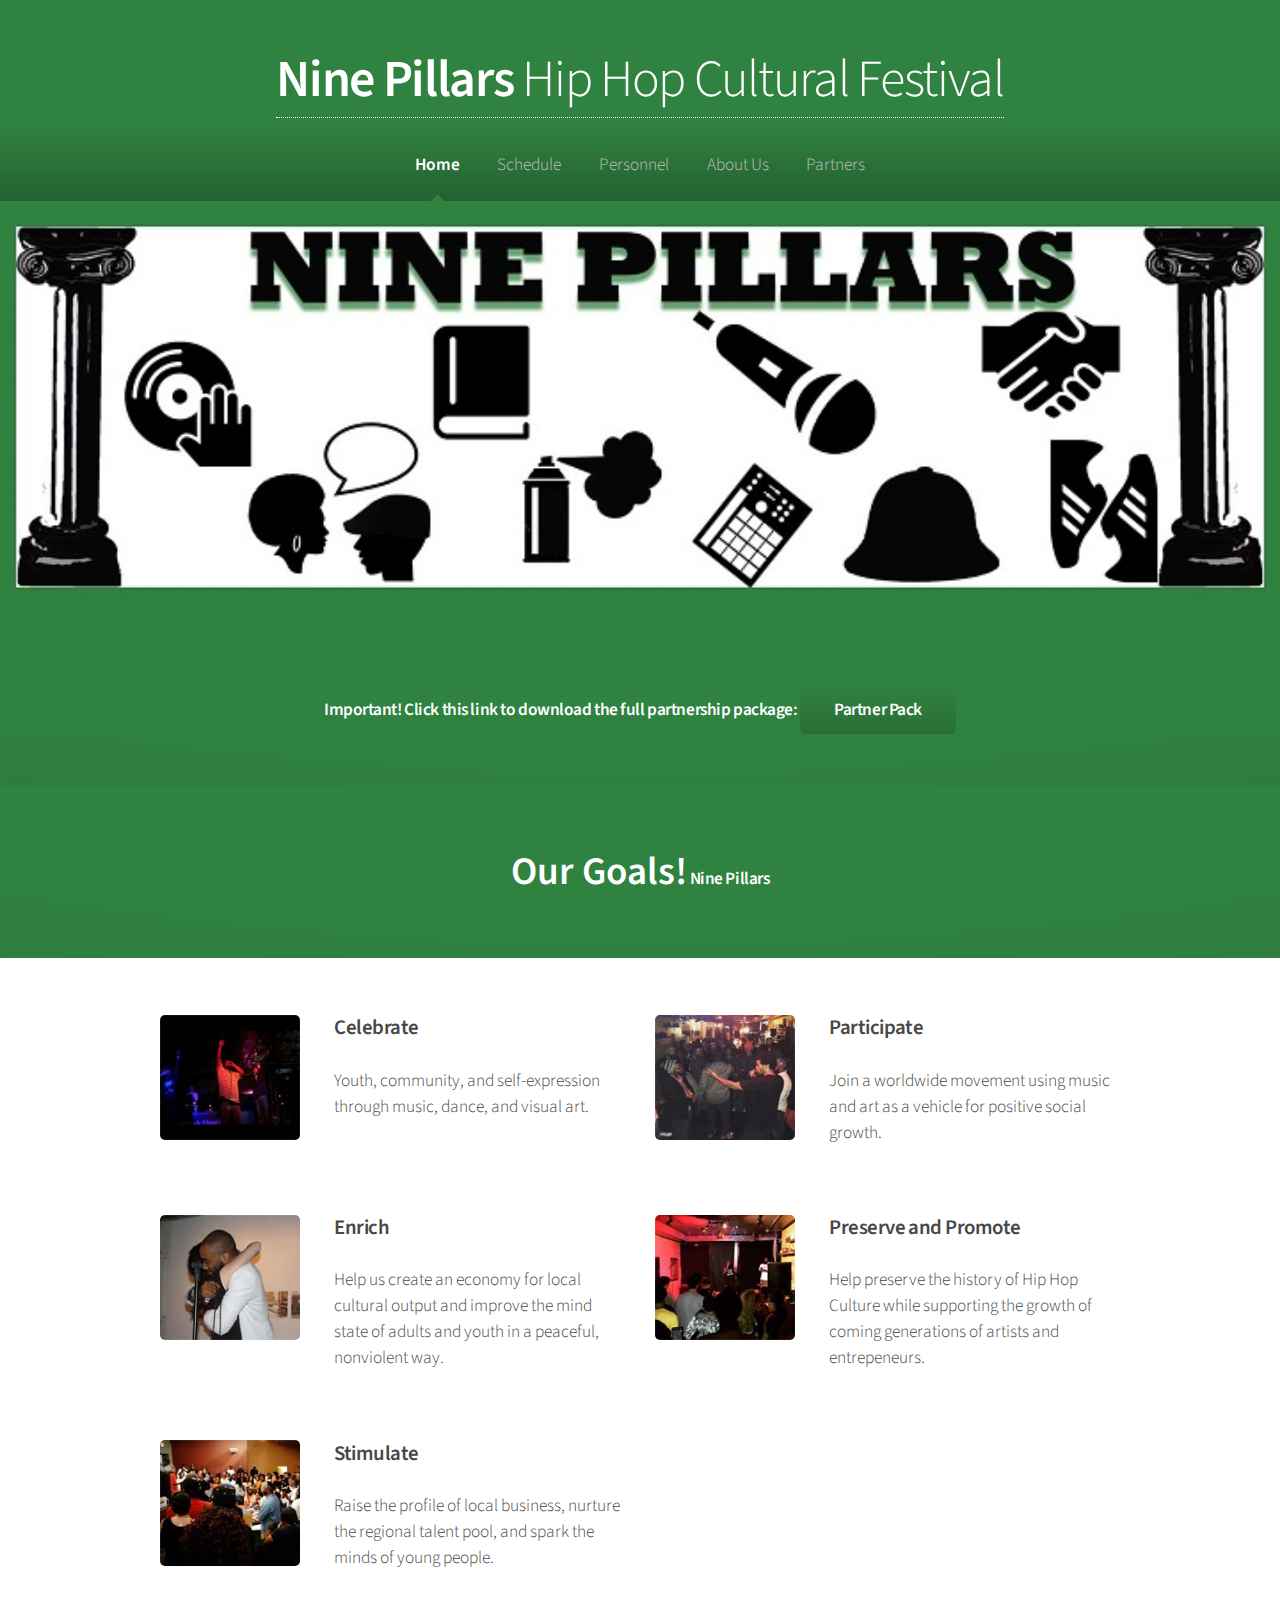
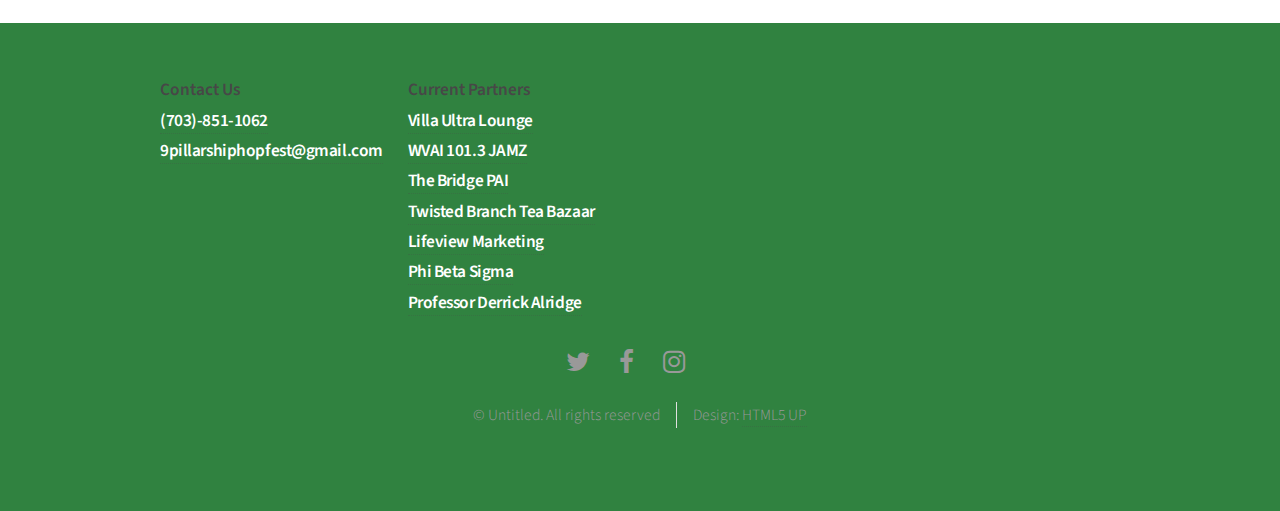
<file: index.html>
<!DOCTYPE HTML>
<!--
	Arcana by HTML5 UP
	html5up.net | @ajlkn
	Free for personal and commercial use under the CCA 3.0 license (html5up.net/license)
-->
<html>
	<head>
		<title>Nine Pillars Hip Hop Cultural Festival</title>
		<meta charset="utf-8" />
		<meta name="viewport" content="width=device-width, initial-scale=1" />
		<!--[if lte IE 8]><script src="assets/js/ie/html5shiv.js"></script><![endif]-->
		<link rel="stylesheet" href="assets/css/main.css" />
		<!--[if lte IE 8]><link rel="stylesheet" href="assets/css/ie8.css" /><![endif]-->
		<!--[if lte IE 9]><link rel="stylesheet" href="assets/css/ie9.css" /><![endif]-->
	</head>
	<body>
		<div id="page-wrapper">

			<!-- Header -->
				<div id="header">

					<!-- Logo -->
						<h9> <a id="logo">Nine Pillars <em> Hip Hop Cultural Festival</em></a></h9>

					<!-- Nav -->
						<nav id="nav">
							<ul>
								<li class="current"><a href="index.html">Home</a></li>
								<li>
									<a href="schedule.html" >Schedule</a>
								<!--	<ul>
										<li><a href="#">Hip Hop</a></li>
										<li><a href="#">Stuff</a></li>
										<li><a href="#">More Stuff</a></li>
										<li>
											<a href="#">Things</a> 
											<ul>
												<li><a href="#">What dis do??</a></li>
												<li><a href="#">Phasellus magna</a></li>
												<li><a href="#">Magna phasellus</a></li>
												<li><a href="#">Etiam nisl</a></li>
												<li><a href="#">Veroeros feugiat</a></li>
											</ul>  
										</li>
										<li><a href="#">One last Thing</a></li>
									</ul> -->
								</li>
								<li><a href="left-sidebar.html">Personnel</a></li>
								<li><a href="right-sidebar.html">About Us</a></li>
								<!-- <li><a href="two-sidebar.html">C'ville </a></li> -->
								 <li><a href="no-sidebar.html">Partners</a></li>
							</ul>
						</nav>

				</div>

			<!-- Banner -->
				
					<span class="image featured"><img src="images/Logo Banner.jpg" alt="" /></span>
			<section class="wrapper style2">
					<div class="container">
			<header class= "major">
						<h8> Important!  Click this link to download the full partnership package: </h8>
						<a href="/assets/Press Pack.pdf" target="_blank" class="button">Partner Pack</a>
			</header>
					</div>
				</section>

			<!-- Highlights -->
			<!--	<section class="wrapper style1">
					<div class="container">
						<div class="row 200%">
							<section class="4u 12u(narrower)">
								<div class="box highlight">
									<i class="icon major fa-paper-plane"></i>
									<h3>This Is Important</h3>
									<p> Stuff about rapping yo</p>
								</div>
							</section>
							<section class="4u 12u(narrower)">
								<div class="box highlight">
									<i class="icon major fa-pencil"></i>
									<h3>Also Important</h3>
									<p> Mom's Spaghetti</p>
								</div>
							</section>
							<section class="4u 12u(narrower)">
								<div class="box highlight">
									<i class="icon major fa-wrench"></i>
									<h3>Probably Important</h3>
									<p> Hippity Hoppity</p>
								</div>
							</section>
						</div>
					</div>
				</section> -->

			<!-- Gigantic Heading -->
				<section class="wrapper style2">
					<div class="container">
						<header class="major">
							<h45>Our Goals!</h45>
							<h8> Nine Pillars </h8>
						</header>
					</div>
				</section>

			<!-- Posts -->
				<section class="wrapper style1">
					<div class="container">
						<div class="row">
							<section class="6u 12u(narrower)">
								<div class="box post">
									<a  class="image left"><img src="images/Celebrate.jpg" alt="" /></a>
									<div class="inner">
										<h3>Celebrate</h3>
										<p> Youth, community, and self-expression through music, dance, and visual art.</p>
									</div>
								</div>
							</section>
							<section class="6u 12u(narrower)">
								<div class="box post">
									<a class="image left"><img src="images/Participate.jpg" alt="" /></a>
									<div class="inner">
										<h3>Participate</h3>
										<p> Join a worldwide movement using music and art as a vehicle for positive social growth.</p>
									</div>
								</div>
							</section>
						</div>
						<div class="row">
							<section class="6u 12u(narrower)">
								<div class="box post">
									<a  class="image left"><img src="images/Enrich.jpg" alt="" /></a>
									<div class="inner">
										<h3>Enrich</h3>
										<p> Help us create an economy for local cultural output and improve the mind state of adults and youth in a peaceful, nonviolent way.</p>
									</div>
								</div>
							</section>
							<section class="6u 12u(narrower)">
								<div class="box post">
									<a  class="image left"><img src="images/Preserve and Promote.jpg" alt="" /></a>
									<div class="inner">
										<h3>Preserve and Promote</h3>
										<p> Help preserve the history of Hip Hop Culture while supporting the growth of coming generations of artists and entrepeneurs.</p>
									</div>
								</div>
							</section>
						</div>
						<div class="row">
							<section class="6u 12u(narrower)">
								<div class="box post">
									<a  class="image left"><img src="images/Stimulate.jpg" alt="" /></a>
									<div class="inner">
										<h3>Stimulate</h3>
										<p> Raise the profile of local business, nurture the regional talent pool, and spark the minds of young people.</p>
									</div>
								</div>
							</section>
						</div>
					</div>
				</section>

			<!-- CTA -->
			<!--	<section id="cta" class="wrapper style3">
					<div class="container">
						<header>
							<h2>Are you ready to continue your quest?</h2>
							<a href="#" class="button">Insert Coin</a>
						</header>
					</div>
				</section> -->

			<!-- Footer -->
				<div id="footer">
					<div class="container">
						<div class="row">
							<section class="3u 6u(narrower) 12u$(mobilep)">
								<h45>Contact Us</h45>
								 <ul class="">
									<h8><a > (703)-851-1062</a></h8>
									<h8><a >9pillarshiphopfest@gmail.com</a></h8>
									 <!--<li><a >Email 2</a></li>
									<li><a >Phone Number 2</a></li>
									<li><a >Mail Adress</a></li>
									<li><a >Hey</a></li>
									<li><a href="#">Don't Call This Number</a></li> -->
								</ul>
							</section>
							<section class="3u 6u$(narrower) 12u$(mobilep)">
								<h45>Current Partners</h45>
								<ul class="">
									<li><hnew><a href="#">Villa Ultra Lounge</a></hnew></li>
									<li><hnew><a href="http://101jamz.com/">WVAI 101.3 JAMZ</a></hnew></li>
									<li><hnew><a href="http://thebridgepai.org/">The Bridge PAI</a></hnew></li>
									<li><hnew><a href="http://www.teabazaar.com/">Twisted Branch Tea Bazaar</a></hnew></li>
									<li><hnew><a href="https://squareup.com/store/UnitedNationsofComedy">Lifeview Marketing</a></hnew></li>
						<li><hnew><a href="https://atuva.student.virginia.edu/organization/phibetasigmafraternityinczetaetachapter/about">Phi Beta Sigma</a></hnew></li>
									<li><hnew><a href="http://curry.virginia.edu/about/directory/derrick-alridge">Professor Derrick Alridge</a></hnew></li>
								</ul>
							</section>
						</div>
							<!-- <section class="6u 12u(narrower)">
								<h3>Get In Touch</h3>
								<form>
									<div class="row 50%">
										<div class="6u 12u(mobilep)">
											<input type="text" name="name" id="name" placeholder="Name" />
										</div>
										<div class="6u 12u(mobilep)">
											<input type="email" name="email" id="email" placeholder="Email" />
										</div>
									</div>
									<div class="row 50%">
										<div class="12u">
											<textarea name="message" id="message" placeholder="Message" rows="5"></textarea>
										</div>
									</div>
									<div class="row 50%">
										<div class="12u">
											<ul class="actions">
												<li><input type="submit" class="button alt" value="Send Message" /></li>
											</ul>
										</div>
									</div>
								</form>
							</section>
						</div>
					</div> -->

					<!-- Icons -->
						<div class="12u">
							
						<ul class="icons">
							<li><a href="#" class="icon fa-twitter"><span class="label">Twitter</span></a></li>
							<li><a href="https://www.facebook.com/NinePillarsFest/?ref=page_internal" class="icon fa-facebook"><span class="label">Facebook</span></a></li>
							<li><a href="https://www.instagram.com/ninepillarsfest/" class="icon fa-instagram"><span class="label">Instagram</span></a></li>
							<li><a href="#" class="icon fa-club penguin"><span class="label">Club Penguin</span></a></li>
						<!--	<li><a href="#" class="icon fa-github"><span class="label">GitHub</span></a></li> 
							<li><a href="#" class="icon fa-linkedin"><span class="label">LinkedIn</span></a></li>
							<li><a href="#" class="icon fa-google-plus"><span class="label">Google+</span></a></li> -->
						</ul>
							
							</div>

					<!-- Copyright -->
						<div class="copyright">
							<ul class="menu">
								<li>&copy; Untitled. All rights reserved</li><li>Design: <a href="http://html5up.net">HTML5 UP</a></li>
							</ul>
						</div>

				</div>

		</div>
		</div>
		<!-- Scripts -->
			<script src="assets/js/jquery.min.js"></script>
			<script src="assets/js/jquery.dropotron.min.js"></script>
			<script src="assets/js/skel.min.js"></script>
			<script src="assets/js/util.js"></script>
			<!--[if lte IE 8]><script src="assets/js/ie/respond.min.js"></script><![endif]-->
			<script src="assets/js/main.js"></script>

	</body>
</html>
</file>
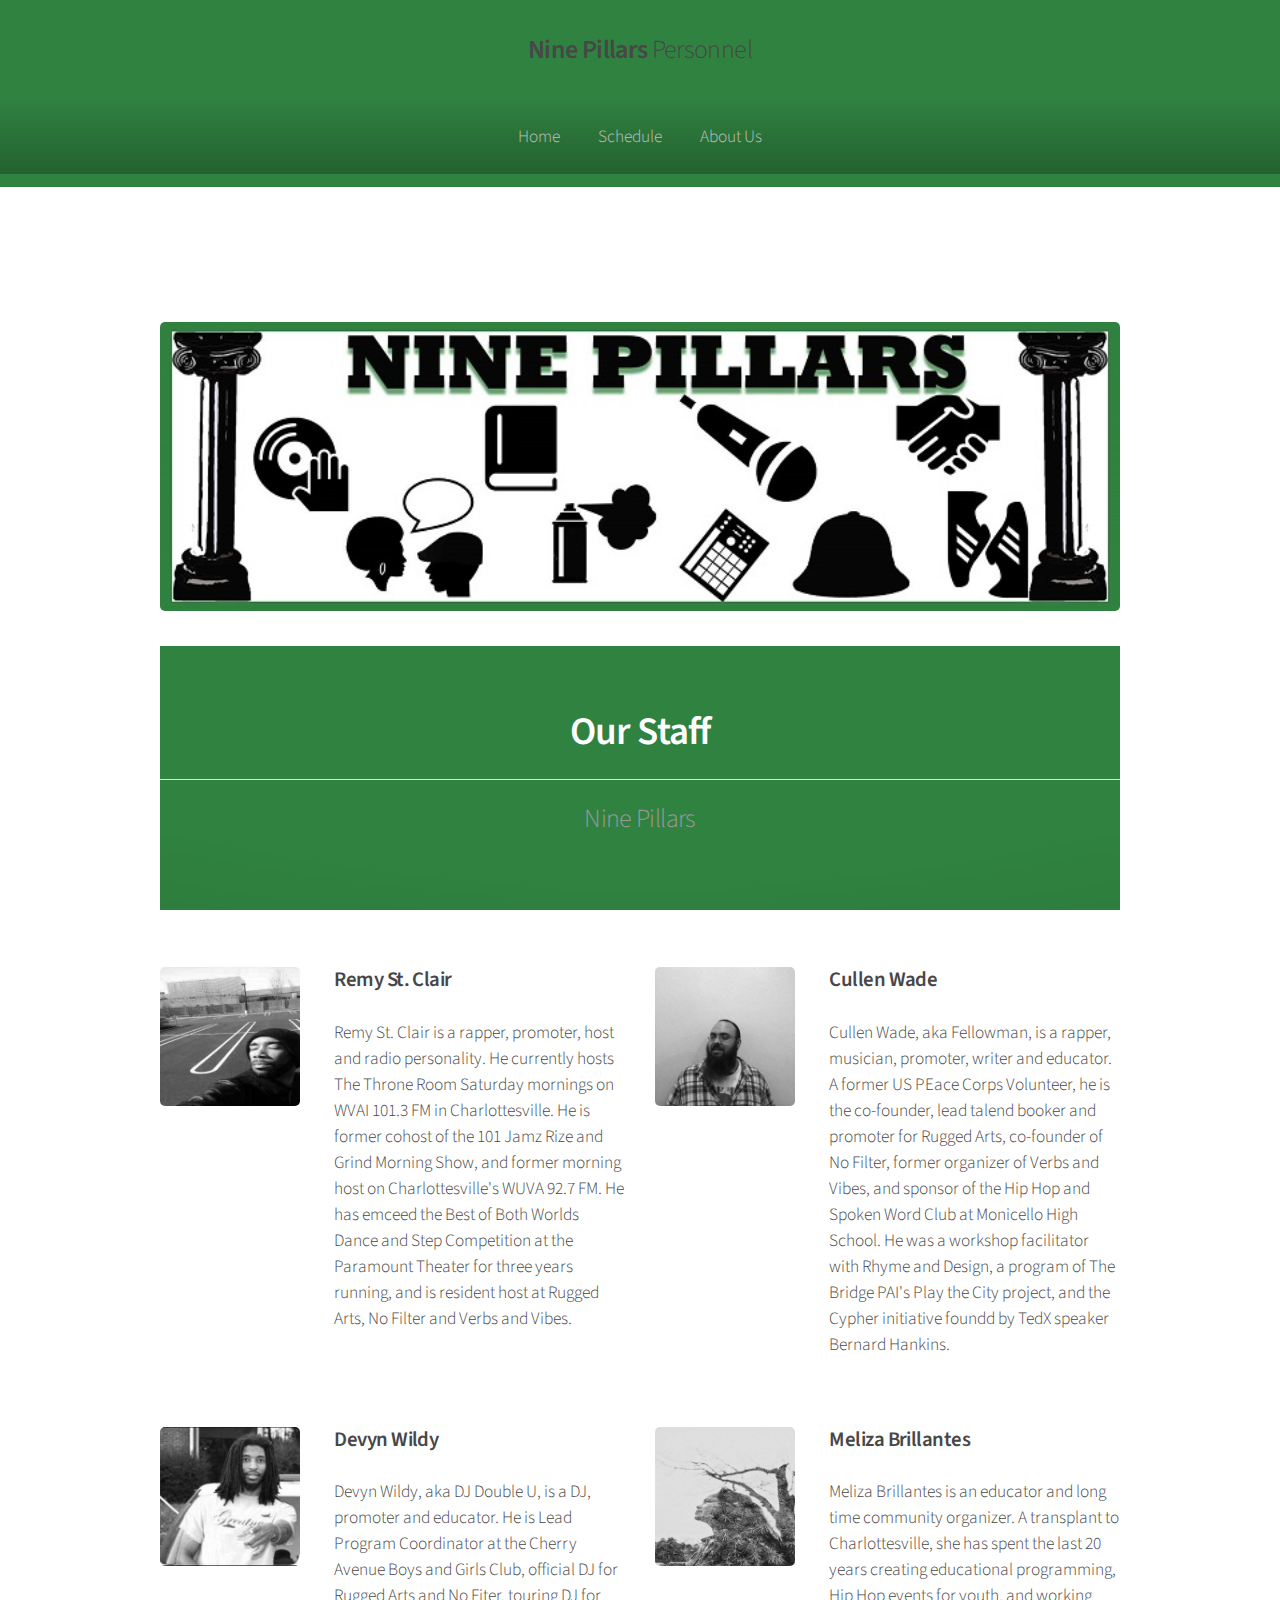
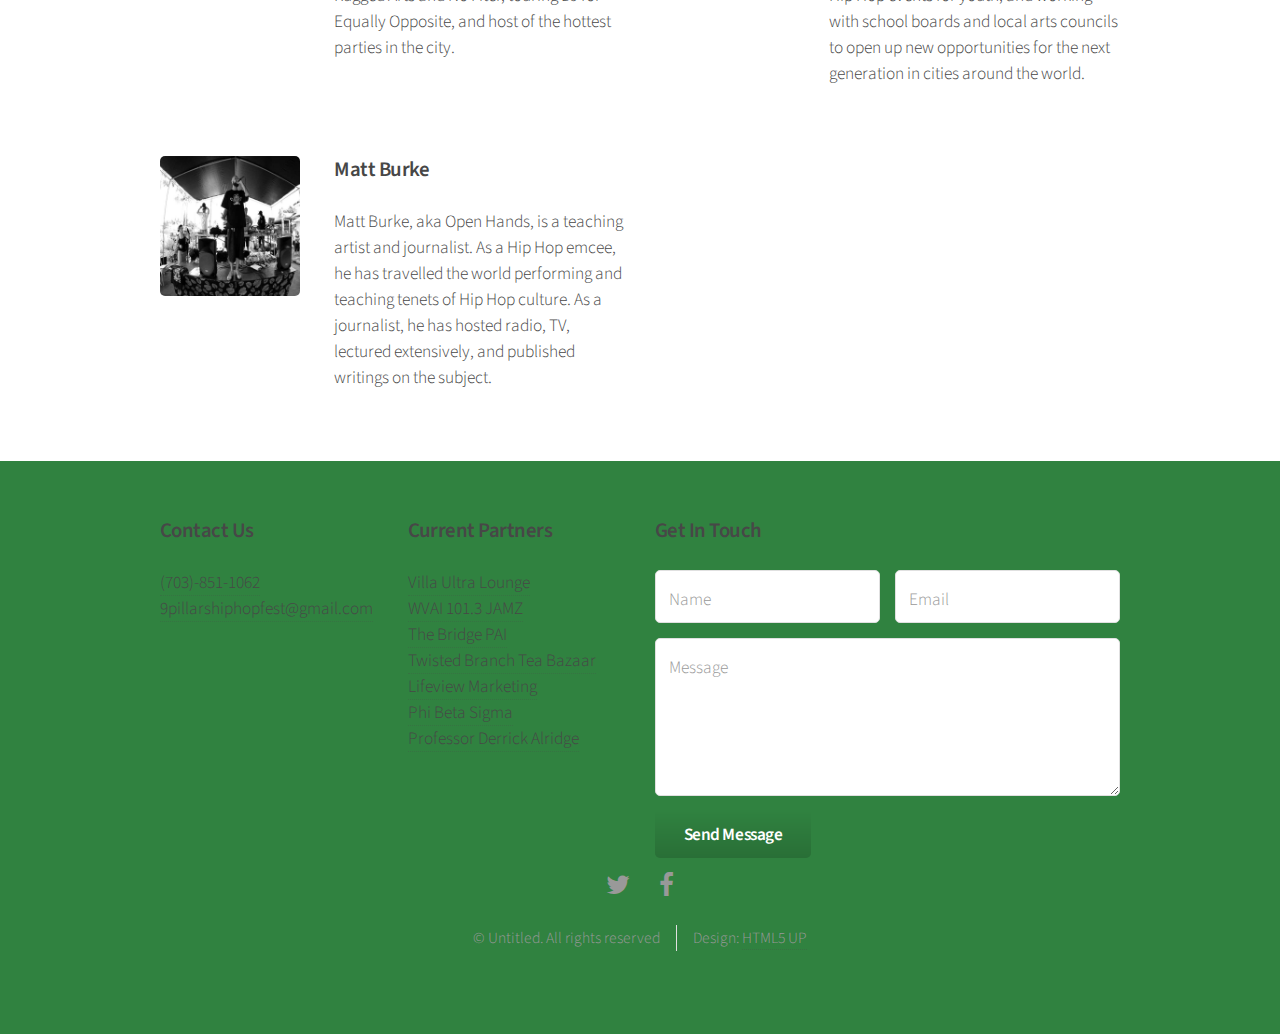
<file: left-sidebar.html>
<!DOCTYPE HTML>
<!--
	Arcana by HTML5 UP
	html5up.net | @ajlkn
	Free for personal and commercial use under the CCA 3.0 license (html5up.net/license)
-->
<html>
	<head>
		<title>Personnel - Nine Pillars</title>
		<meta charset="utf-8" />
		<meta name="viewport" content="width=device-width, initial-scale=1" />
		<!--[if lte IE 8]><script src="assets/js/ie/html5shiv.js"></script><![endif]-->
		<link rel="stylesheet" href="assets/css/main.css" />
		<!--[if lte IE 8]><link rel="stylesheet" href="assets/css/ie8.css" /><![endif]-->
		<!--[if lte IE 9]><link rel="stylesheet" href="assets/css/ie9.css" /><![endif]-->
	</head>
	<body>
		<div id="page-wrapper">

			<!-- Header -->
				<div id="header">

					<!-- Logo -->
						<h1><a href="index.html" id="logo">Nine Pillars <em>Personnel</em></a></h1>

					<!-- Nav -->
						<nav id="nav">
							<ul>
								<li><a href="index.html">Home</a></li>						
								<li>
									<a href="schedule.html" >Schedule</a>
								<!--	<ul>
										<li><a href="#">Hip Hop</a></li>
										<li><a href="#">Stuff</a></li>
										<li><a href="#">More Stuff</a></li>
										<li>
											<a href="#">Things</a> 
											<ul>
												<li><a href="#">What dis do??</a></li>
												<li><a href="#">Phasellus magna</a></li>
												<li><a href="#">Magna phasellus</a></li>
												<li><a href="#">Etiam nisl</a></li>
												<li><a href="#">Veroeros feugiat</a></li>
											</ul>  
										</li>
										<li><a href="#">One last Thing</a></li>
									</ul> -->
								</li>
								<li><a href="right-sidebar.html">About Us</a></li>
								<!-- <li><a href="two-sidebar.html">C'ville </a></li> -->
								<!-- <li><a href="no-sidebar.html">Contact</a></li> -->
								 <!-- <li>
									<a href="#">Dropdown</a>
									<ul>
										<li><a href="#">Lorem dolor</a></li>
										<li><a href="#">Magna phasellus</a></li>
										<li><a href="#">Etiam sed tempus</a></li>
										<li>
											<a href="#">Submenu</a>
											<ul>
												<li><a href="#">Lorem dolor</a></li>
												<li><a href="#">Phasellus magna</a></li>
												<li><a href="#">Magna phasellus</a></li>
												<li><a href="#">Etiam nisl</a></li>
												<li><a href="#">Veroeros feugiat</a></li>
											</ul>
										</li>
										<li><a href="#">Veroeros feugiat</a></li>
									</ul>
								</li>
								<li><a href="left-sidebar.html">Left Sidebar</a></li>
								<li><a href="right-sidebar.html">Right Sidebar</a></li>
								<li><a href="two-sidebar.html">Two Sidebar</a></li>
								<li class="current"><a href="no-sidebar.html">No Sidebar</a></li> -->
							</ul>
						</nav>

				</div>

			<!-- Main -->
				<section class="wrapper style1">
					<div class="container">
						<div id="content">

							<!-- Content -->

								<article>
									<header>
										<h2>Personnel</h2>
									</header>

									<span class="image featured"><img src="images/Logo Banner.jpg" alt="" /></span>
<section class="wrapper style2">
					<div class="container">
						<header class="major">
							<h2>Our Staff</h2>
							<p> Nine Pillars </p>
						</header>
					</div>
				</section>

			<!-- Posts -->
				<section class="wrapper style1">
					<div class="container">
						<div class="row">
							<section class="6u 12u(narrower)">
								<div class="box post">
									<a href="#" class="image left"><img src="images/Remy St Clair.jpg" alt="" /></a>
									<div class="inner">
										<h3>Remy St. Clair</h3>
										<p>Remy St. Clair is a rapper, promoter, host and radio personality. He currently hosts The Throne Room Saturday mornings on 
										WVAI 101.3 FM in Charlottesville. He is former cohost of the 101 Jamz Rize and Grind Morning Show, and former morning host on
										Charlottesville's WUVA 92.7 FM. He has emceed the Best of Both Worlds Dance and Step Competition at the Paramount Theater for 
										three years running, and is resident host at Rugged Arts, No Filter and Verbs and Vibes.</p>
									</div>
								</div>
							</section>
							<section class="6u 12u(narrower)">
								<div class="box post">
									<a href="#" class="image left"><img src="images/Cullen Wade.jpg" alt="" /></a>
									<div class="inner">
										<h3>Cullen Wade</h3>
										<p>Cullen Wade, aka Fellowman, is a rapper, musician, promoter, writer and educator. A former US PEace Corps Volunteer, he is the 
										co-founder, lead talend booker and promoter for Rugged Arts, co-founder of No Filter, former organizer of Verbs and Vibes, and
										sponsor of the Hip Hop and Spoken Word Club at Monicello High School. He was a workshop facilitator with Rhyme and Design, a 
										program of The Bridge PAI's Play the City project, and the Cypher initiative foundd by TedX speaker Bernard Hankins.</p>
									</div>
								</div>
							</section>
						</div>
						<div class="row">
							<section class="6u 12u(narrower)">
								<div class="box post">
									<a href="#" class="image left"><img src="images/Devyn Wildy.jpg" alt="" /></a>
									<div class="inner">
										<h3>Devyn Wildy</h3>
										<p>Devyn Wildy, aka DJ Double U, is a DJ, promoter and educator. He is Lead Program Coordinator at the Cherry Avenue Boys and 
										Girls Club, official DJ for Rugged Arts and No Fiter, touring DJ for Equally Opposite, and host of the hottest parties in the 
										city.</p>
									</div>
								</div>
							</section>
							<section class="6u 12u(narrower)">
								<div class="box post">
									<a href="#" class="image left"><img src="images/Meliza Brillantes.jpg" alt="" /></a>
									<div class="inner">
										<h3>Meliza Brillantes</h3>
										<p>Meliza Brillantes is an educator and long time community organizer. A transplant to Charlottesville, she has spent the last
										20 years creating educational programming, Hip Hop events for youth, and working with school boards and local arts councils
										to open up new opportunities for the next generation in cities around the world. </p>
									</div>
								</div>
							</section>
						</div>
						<div class="row">
							<section class="6u 12u(narrower)">
								<div class="box post">
									<a href="#" class="image left"><img src="images/Matt Burke.jpg" alt="" /></a>
									<div class="inner">
										<h3>Matt Burke</h3>
										<p>Matt Burke, aka Open Hands, is a teaching artist and journalist. As a Hip Hop emcee, he has travelled the world performing 
										and teaching tenets of Hip Hop culture. As a journalist, he has hosted radio, TV, lectured extensively, and published writings
										on the subject.</p>
									</div>
								</div>
							</section>
						</div>
					</div>
				</section>
									<!--<p>No.</p>

									<h3>And Yet Another Subheading</h3>
									<p>No</p>-->
								</article>

						</div>
					</div>
				</section>

			<!-- Footer -->
				<div id="footer">
					<div class="container">
						<div class="row">
							<section class="3u 6u(narrower) 12u$(mobilep)">
								<h3>Contact Us</h3>
								 <ul class="">
									<li><a > (703)-851-1062</a></li>
									<li><a >9pillarshiphopfest@gmail.com</a></li>
									<!--<li><a >Email 2</a></li>
									<li><a >Phone Number 2</a></li>
									<li><a >Mail Adress</a></li>
									<li><a >Hey</a></li>
									<li><a href="#">Don't Call This Number</a></li>-->
								</ul>
							</section>
							<section class="3u 6u$(narrower) 12u$(mobilep)">
								<h3>Current Partners</h3>
								<ul class="">
									<li><a href="#">Villa Ultra Lounge</a></li>
									<li><a href="http://101jamz.com/">WVAI 101.3 JAMZ</a></li>
									<li><a href="http://thebridgepai.org/">The Bridge PAI</a></li>
									<li><a href="http://www.teabazaar.com/">Twisted Branch Tea Bazaar</a></li>
									<li><a href="https://squareup.com/store/UnitedNationsofComedy">Lifeview Marketing</a></li>
									<li><a href="https://atuva.student.virginia.edu/organization/phibetasigmafraternityinczetaetachapter/about">Phi Beta Sigma</a></li>
									<li><a href="http://curry.virginia.edu/about/directory/derrick-alridge">Professor Derrick Alridge</a></li>
								</ul>
							</section>
							<section class="6u 12u(narrower)">
								<h3>Get In Touch</h3>
								<form>
									<div class="row 50%">
										<div class="6u 12u(mobilep)">
											<input type="text" name="name" id="name" placeholder="Name" />
										</div>
										<div class="6u 12u(mobilep)">
											<input type="email" name="email" id="email" placeholder="Email" />
										</div>
									</div>
									<div class="row 50%">
										<div class="12u">
											<textarea name="message" id="message" placeholder="Message" rows="5"></textarea>
										</div>
									</div>
									<div class="row 50%">
										<div class="12u">
											<ul class="actions">
												<li><input type="submit" class="button alt" value="Send Message" /></li>
											</ul>
										</div>
									</div>
								</form>
							</section>
						</div>
					</div>

					<!-- Icons -->
						<ul class="icons">
							<li><a href="#" class="icon fa-twitter"><span class="label">Twitter</span></a></li>
							<li><a href="#" class="icon fa-facebook"><span class="label">Facebook</span></a></li>
							<!--<li><a href="#" class="icon fa-github"><span class="label">GitHub</span></a></li>
							<li><a href="#" class="icon fa-linkedin"><span class="label">LinkedIn</span></a></li>
							<li><a href="#" class="icon fa-google-plus"><span class="label">Google+</span></a></li>-->
						</ul>

					<!-- Copyright -->
						<div class="copyright">
							<ul class="menu">
								<li>&copy; Untitled. All rights reserved</li><li>Design: <a href="http://html5up.net">HTML5 UP</a></li>
							</ul>
						</div>

				</div>

		</div>

		<!-- Scripts -->
			<script src="assets/js/jquery.min.js"></script>
			<script src="assets/js/jquery.dropotron.min.js"></script>
			<script src="assets/js/skel.min.js"></script>
			<script src="assets/js/util.js"></script>
			<!--[if lte IE 8]><script src="assets/js/ie/respond.min.js"></script><![endif]-->
			<script src="assets/js/main.js"></script>

	</body>
</html>
</file>
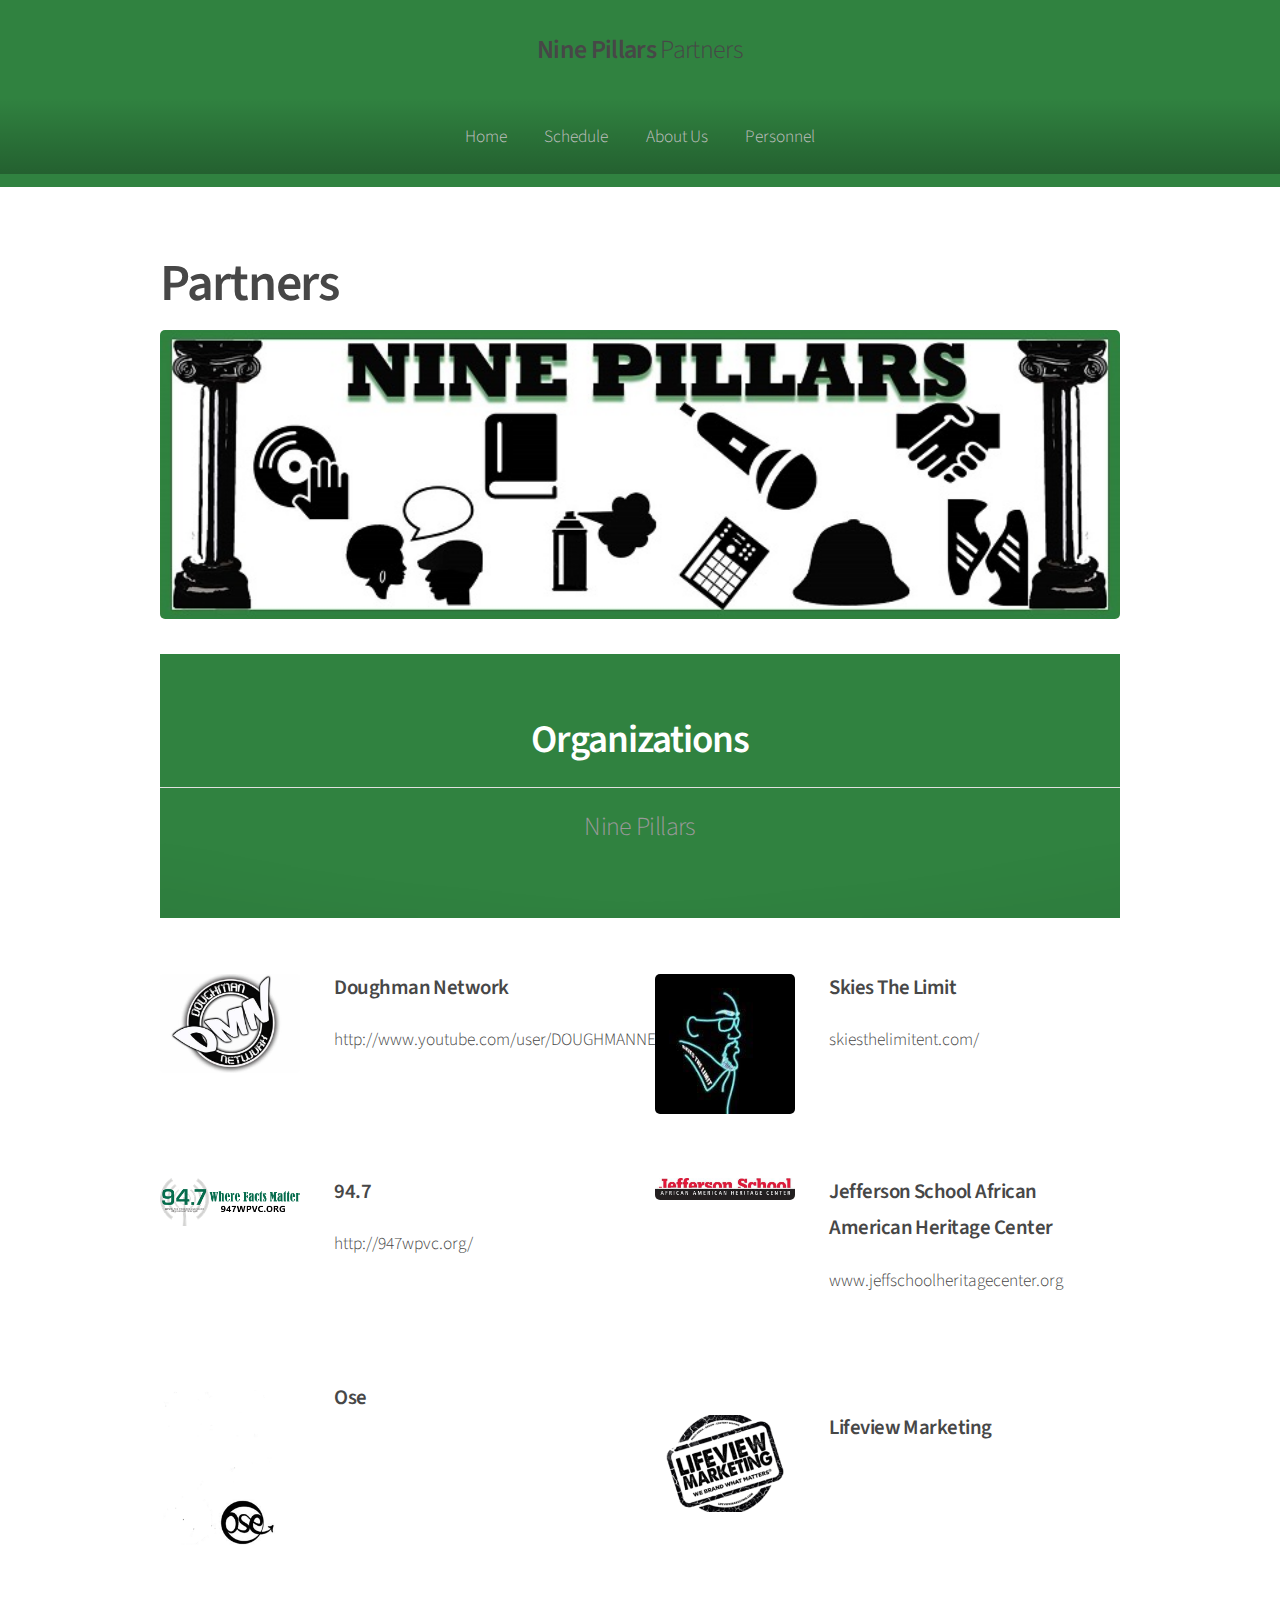
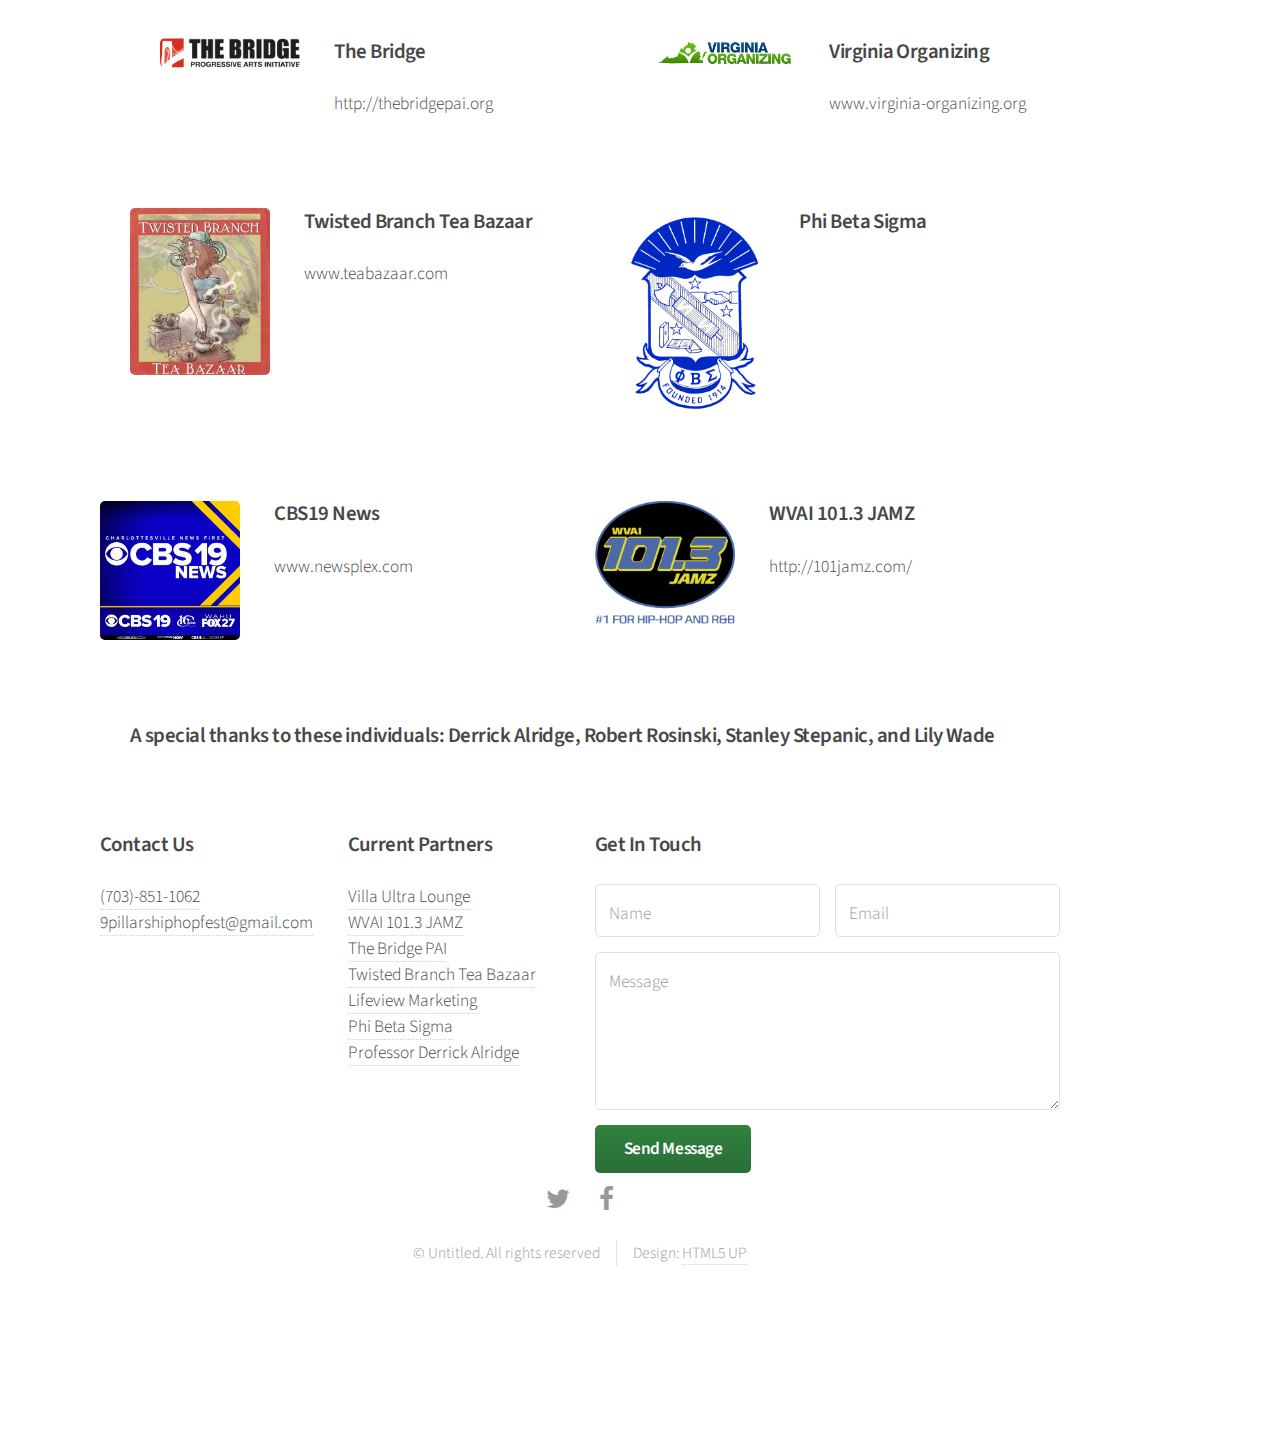
<file: no-sidebar.html>
<!DOCTYPE HTML>
<!--
	Arcana by HTML5 UP
	html5up.net | @ajlkn
	Free for personal and commercial use under the CCA 3.0 license (html5up.net/license)
-->
<html>
	<head>
		<title>Partners - Nine Pillars</title>
		<meta charset="utf-8" />
		<meta name="viewport" content="width=device-width, initial-scale=1" />
		<!--[if lte IE 8]><script src="assets/js/ie/html5shiv.js"></script><![endif]-->
		<link rel="stylesheet" href="assets/css/main.css" />
		<!--[if lte IE 8]><link rel="stylesheet" href="assets/css/ie8.css" /><![endif]-->
		<!--[if lte IE 9]><link rel="stylesheet" href="assets/css/ie9.css" /><![endif]-->
	</head>
	<body>
		<div id="page-wrapper">

			<!-- Header -->
				<div id="header">

					<!-- Logo -->
						<h1><a href="index.html" id="logo">Nine Pillars <em>Partners</em></a></h1>

					<!-- Nav -->
						<nav id="nav">
							<ul>
								<li><a href="index.html">Home</a></li>						
								<li>
									<a href="schedule.html" >Schedule</a>
								<!--	<ul>
										<li><a href="#">Hip Hop</a></li>
										<li><a href="#">Stuff</a></li>
										<li><a href="#">More Stuff</a></li>
										<li>
											<a href="#">Things</a> 
											<ul>
												<li><a href="#">What dis do??</a></li>
												<li><a href="#">Phasellus magna</a></li>
												<li><a href="#">Magna phasellus</a></li>
												<li><a href="#">Etiam nisl</a></li>
												<li><a href="#">Veroeros feugiat</a></li>
											</ul>  
										</li>
										<li><a href="#">One last Thing</a></li>
									</ul> -->
								</li>
								<li><a href="right-sidebar.html">About Us</a></li>
								<!-- <li><a href="two-sidebar.html">C'ville </a></li> -->
								<!-- <li><a href="no-sidebar.html">Contact</a></li> -->
								 <!-- <li>
									<a href="#">Dropdown</a>
									<ul>
										<li><a href="#">Lorem dolor</a></li>
										<li><a href="#">Magna phasellus</a></li>
										<li><a href="#">Etiam sed tempus</a></li>
										<li>
											<a href="#">Submenu</a>
											<ul>
												<li><a href="#">Lorem dolor</a></li>
												<li><a href="#">Phasellus magna</a></li>
												<li><a href="#">Magna phasellus</a></li>
												<li><a href="#">Etiam nisl</a></li>
												<li><a href="#">Veroeros feugiat</a></li>
											</ul>
										</li>
										<li><a href="#">Veroeros feugiat</a></li>
									</ul>
								</li>-->
								<li><a href="left-sidebar.html">Personnel</a></li>
								<!--<li><a href="right-sidebar.html">Right Sidebar</a></li>
								<li><a href="two-sidebar.html">Two Sidebar</a></li>
								<li class="current"><a href="no-sidebar.html">No Sidebar</a></li> -->
							</ul>
						</nav>

				</div>

			<!-- Main -->
				<section class="wrapper style1">
					<div class="container">
						<div id="content">

							<!-- Content -->

								<article>
									<header>
										<h22>Partners</h22>
									</header>

									<span class="image featured"><img src="images/Logo Banner.jpg" alt="" /></span>
<section class="wrapper style2">
					<div class="container">
						<header class="major">
							<h2>Organizations</h2>
							<p> Nine Pillars </p>
						</header>
					</div>
				</section>

			<!-- Posts -->
				<section class="wrapper style1">
					<div class="container">
						<div class="row">
							<section class="6u 12u(narrower)">
								<div class="box post">
									<a href="#" class="image left"><img src="images/doughman.jpg" alt="" /></a>
									<div class="inner">
										<h3>Doughman Network</h3>
										<p>http://www.youtube.com/user/DOUGHMANNETWURK
</p>
									</div>
								</div>
							</section>
							<section class="6u 12u(narrower)">
								<div class="box post">
									<a href="#" class="image left"><img src="images/skies.jpg" alt="" /></a>
									<div class="inner">
										<h3>Skies The Limit</h3>
										<p>skiesthelimitent.com/</p>
									</div>
								</div>
							</section>
						</div>
						<div class="row">
							<section class="6u 12u(narrower)">
								<div class="box post">
									<a href="#" class="image left"><img src="images/94.7.png" alt="" /></a>
									<div class="inner">
										<h3>94.7</h3>
										<p>http://947wpvc.org/
</p>
									</div>
								</div>
							</section>
							<section class="6u 12u(narrower)">
								<div class="box post">
									<a href="#" class="image left"><img src="images/jeff.jpg" alt="" /></a>
									<div class="inner">
										<h3>Jefferson School African American Heritage Center</h3>
										<p> www.jeffschoolheritagecenter.org

</p>
									</div>
								</div>
							</section>
						</div>
						<section class="wrapper style1">
					<div class="container">
						<div class="row">
						<section class="6u 12u(narrower)">
								<div class="box post">
									<a href="#" class="image left"><img src="images/ose.png" alt="" /></a>
									<div class="inner">
										<h3>Ose</h3>
										<p> </p>
									</div>
								</div>
							</section>
						<div>
						</div>
					<section class="6u 12u(narrower)">
								<div class="box post">
									<a href="#" class="image left"><img src="images/lifeview marketing.png" alt="" /></a>
									<div class="inner">
										<h3>Lifeview Marketing</h3>
										<p> </p>
									</div>
								</div>
							</section>
						</div>
					<section class="wrapper style1">
					<div class="container">
						<div class="row">
							<section class="6u 12u(narrower)">
								<div class="box post">
									<a href="#" class="image left"><img src="images/the bridge.png" alt="" /></a>
									<div class="inner">
										<h3>The Bridge</h3>
										<p>http://thebridgepai.org
</p>
									</div>
								</div>
							</section>
							
							<section class="6u 12u(narrower)">
								<div class="box post">
									<a href="#" class="image left"><img src="images/virginia organizing.jpg" alt="" /></a>
									<div class="inner">
										<h3>Virginia Organizing</h3>
										<p>www.virginia-organizing.org</p>
									</div>
								</div>
							</section>
							<section class="wrapper style1">
					<div class="container">
						<div class="row">
							<section class="6u 12u(narrower)">
								<div class="box post">
									<a href="#" class="image left"><img src="images/twisted branch.jpg" alt="" /></a>
									<div class="inner">
										<h3>Twisted Branch Tea Bazaar</h3>
										<p>www.teabazaar.com</p>
									</div>
								</div>
							</section>
							
							<section class="6u 12u(narrower)">
								<div class="box post">
									<a href="#" class="image left"><img src="images/frat.gif" alt="" /></a>
									<div class="inner">
										<h3>Phi Beta Sigma</h3>
										<p></p>
									</div>
								</div>
							</section>
							<section class="wrapper style1">
					<div class="container">
						<div class="row">
							<section class="6u 12u(narrower)">
								<div class="box post">
									<a href="#" class="image left"><img src="images/CBS19.jpg" alt="" /></a>
									<div class="inner">
										<h3>CBS19 News</h3>
										<p>www.newsplex.com</p>
									</div>
								</div>
							</section>
									<section class="6u 12u(narrower)">
								<div class="box post">
									<a href="#" class="image left"><img src="images/101.3.png" alt="" /></a>
									<div class="inner">
										<h3>WVAI 101.3 JAMZ</h3>
										<p>http://101jamz.com/ </p>
									</div>
								</div>
							</section>
				</div>
				</div>
		</section>
					<h3>A special thanks to these individuals: Derrick Alridge, Robert Rosinski, Stanley Stepanic, and Lily Wade 	</h3>	
			<!-- Footer -->
				<div id="footer">
					<div class="container">
						<div class="row">
							<section class="3u 6u(narrower) 12u$(mobilep)">
								<h3>Contact Us</h3>
								 <ul class="">
									<li><a > (703)-851-1062</a></li>
									<li><a >9pillarshiphopfest@gmail.com</a></li>
									<!--<li><a >Email 2</a></li>
									<li><a >Phone Number 2</a></li>
									<li><a >Mail Adress</a></li>
									<li><a >Hey</a></li>
									<li><a href="#">Don't Call This Number</a></li>-->
								</ul>
							</section>
							<section class="3u 6u$(narrower) 12u$(mobilep)">
								<h3>Current Partners</h3>
								<ul class="">
									<li><a href="#">Villa Ultra Lounge</a></li>
									<li><a href="http://101jamz.com/">WVAI 101.3 JAMZ</a></li>
									<li><a href="http://thebridgepai.org/">The Bridge PAI</a></li>
									<li><a href="http://www.teabazaar.com/">Twisted Branch Tea Bazaar</a></li>
									<li><a href="https://squareup.com/store/UnitedNationsofComedy">Lifeview Marketing</a></li>
									<li><a href="https://atuva.student.virginia.edu/organization/phibetasigmafraternityinczetaetachapter/about">Phi Beta Sigma</a></li>
									<li><a href="http://curry.virginia.edu/about/directory/derrick-alridge">Professor Derrick Alridge</a></li>
								</ul>
							</section>
							<section class="6u 12u(narrower)">
								<h3>Get In Touch</h3>
								<form>
									<div class="row 50%">
										<div class="6u 12u(mobilep)">
											<input type="text" name="name" id="name" placeholder="Name" />
										</div>
										<div class="6u 12u(mobilep)">
											<input type="email" name="email" id="email" placeholder="Email" />
										</div>
									</div>
									<div class="row 50%">
										<div class="12u">
											<textarea name="message" id="message" placeholder="Message" rows="5"></textarea>
										</div>
									</div>
									<div class="row 50%">
										<div class="12u">
											<ul class="actions">
												<li><input type="submit" class="button alt" value="Send Message" /></li>
											</ul>
										</div>
									</div>
								</form>
							</section>
						</div>
					</div>

					<!-- Icons -->
						<ul class="icons">
							<li><a href="#" class="icon fa-twitter"><span class="label">Twitter</span></a></li>
							<li><a href="#" class="icon fa-facebook"><span class="label">Facebook</span></a></li>
							<!--<li><a href="#" class="icon fa-github"><span class="label">GitHub</span></a></li>
							<li><a href="#" class="icon fa-linkedin"><span class="label">LinkedIn</span></a></li>
							<li><a href="#" class="icon fa-google-plus"><span class="label">Google+</span></a></li>-->
						</ul>

					<!-- Copyright -->
						<div class="copyright">
							<ul class="menu">
								<li>&copy; Untitled. All rights reserved</li><li>Design: <a href="http://html5up.net">HTML5 UP</a></li>
							</ul>
						</div>

				</div>

		</div>

		<!-- Scripts -->
			<script src="assets/js/jquery.min.js"></script>
			<script src="assets/js/jquery.dropotron.min.js"></script>
			<script src="assets/js/skel.min.js"></script>
			<script src="assets/js/util.js"></script>
			<!--[if lte IE 8]><script src="assets/js/ie/respond.min.js"></script><![endif]-->
			<script src="assets/js/main.js"></script>

	</body>
</html>
</file>
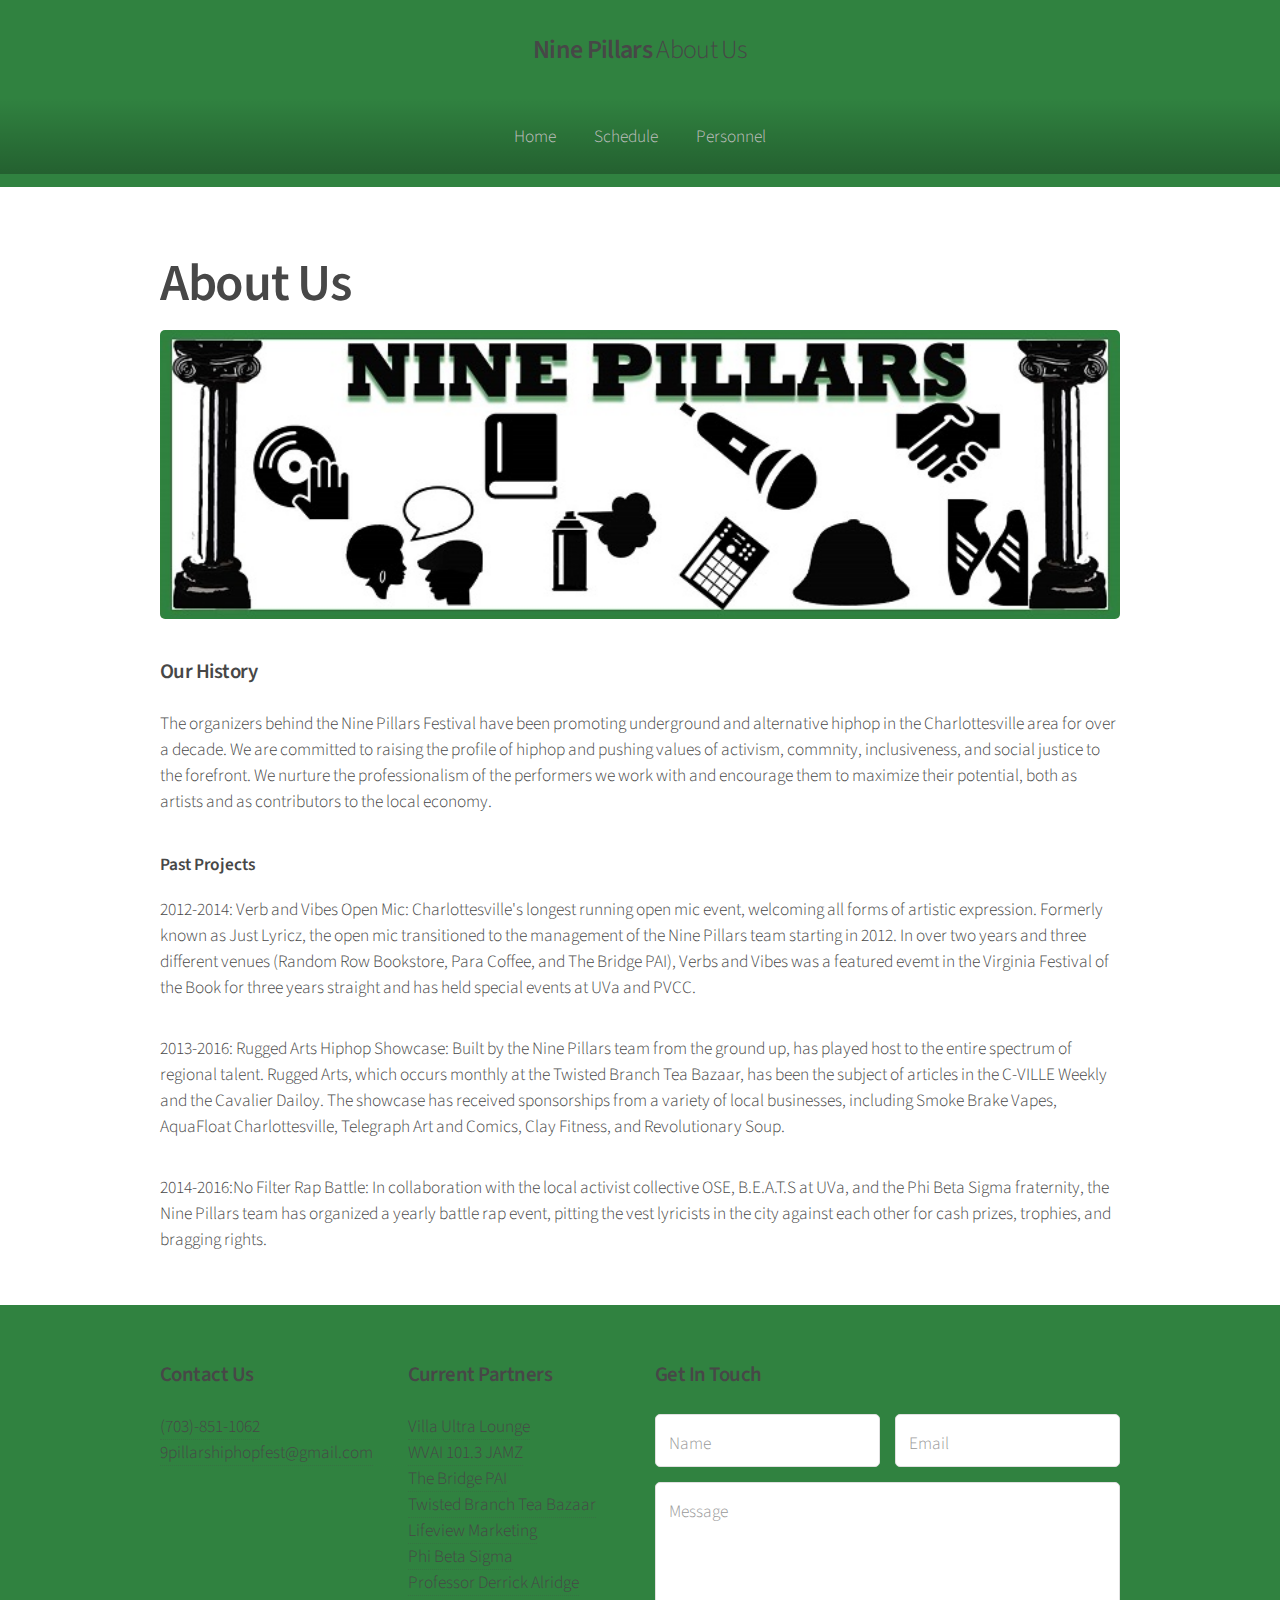
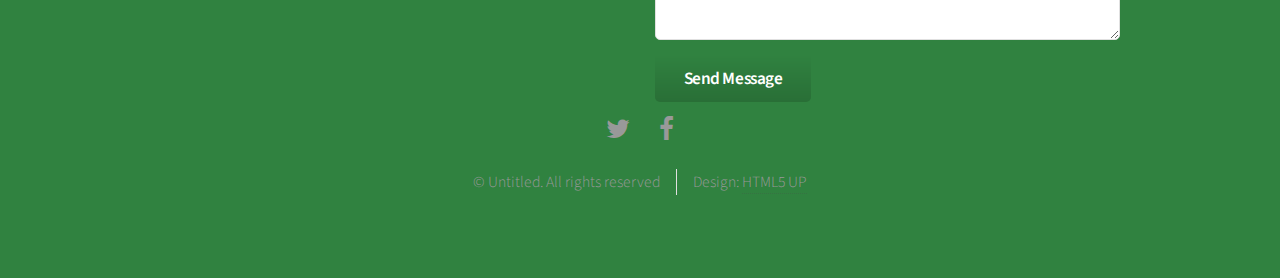
<file: right-sidebar.html>
<!DOCTYPE HTML>
<!--
	Arcana by HTML5 UP
	html5up.net | @ajlkn
	Free for personal and commercial use under the CCA 3.0 license (html5up.net/license)
-->
<html>
	<head>
		<title>About Us - Nine Pillars</title>
		<meta charset="utf-8" />
		<meta name="viewport" content="width=device-width, initial-scale=1" />
		<!--[if lte IE 8]><script src="assets/js/ie/html5shiv.js"></script><![endif]-->
		<link rel="stylesheet" href="assets/css/main.css" />
		<!--[if lte IE 8]><link rel="stylesheet" href="assets/css/ie8.css" /><![endif]-->
		<!--[if lte IE 9]><link rel="stylesheet" href="assets/css/ie9.css" /><![endif]-->
	</head>
	<body>
		<div id="page-wrapper">

			<!-- Header -->
				<div id="header">

					<!-- Logo -->
						<h1><a href="index.html" id="logo">Nine Pillars<em> About Us</em></a></h1>

					<!-- Nav -->
						<nav id="nav">
							<ul>
								<li><a href="index.html">Home</a></li>
								<li><a href="schedule.html">Schedule</a></li>
								<li><a href="left-sidebar.html">Personnel</a></li>
								
								 <!-- <li>
									<a href="#">Dropdown</a>
									<ul>
										<li><a href="#">Lorem dolor</a></li>
										<li><a href="#">Magna phasellus</a></li>
										<li><a href="#">Etiam sed tempus</a></li>
										<li>
											<a href="#">Submenu</a>
											<ul>
												<li><a href="#">Lorem dolor</a></li>
												<li><a href="#">Phasellus magna</a></li>
												<li><a href="#">Magna phasellus</a></li>
												<li><a href="#">Etiam nisl</a></li>
												<li><a href="#">Veroeros feugiat</a></li>
											</ul>
										</li>
										<li><a href="#">Veroeros feugiat</a></li>
									</ul>
								</li>
								<li><a href="left-sidebar.html">Left Sidebar</a></li>
								<li><a href="right-sidebar.html">Right Sidebar</a></li>
								<li><a href="two-sidebar.html">Two Sidebar</a></li>
								<li class="current"><a href="no-sidebar.html">No Sidebar</a></li> -->
							</ul>
						</nav>

				</div>

			<!-- Main -->
				<section class="wrapper style1">
					<div class="container">
						<div id="content">

							<!-- Content -->

								<article>
									<header>
										<h22>About Us</h22>
									</header>

									<span class="image featured"><img src="images/Logo Banner.jpg" alt="" /></span>


									<h3>Our History</h3>
									<p>The organizers behind the Nine Pillars Festival have been promoting underground and alternative 
									hiphop in the Charlottesville area for over a decade. We are committed to raising the profile of hiphop
									and pushing values of activism, commnity, inclusiveness, and social justice to the forefront. We nurture 
									the professionalism of the performers we work with and encourage them to maximize their potential, both 
									as artists and as contributors to the local economy. 
									</p>
									<h4>Past Projects</h4>

									<p>2012-2014: Verb and Vibes Open Mic: Charlottesville's longest running open mic event, welcoming all forms
									of artistic expression. Formerly known as Just Lyricz, the open mic transitioned to the management of the Nine 
									Pillars team starting in 2012. In over two years and three different venues (Random Row Bookstore, Para Coffee, 
									and The Bridge PAI), Verbs and Vibes was a featured evemt in the Virginia Festival of the Book for three years 
									straight and has held special events at UVa and PVCC.</p>
									<p>2013-2016: Rugged Arts Hiphop Showcase: Built by the Nine Pillars team from the ground up, has played host to 
									the entire spectrum of regional talent. Rugged Arts, which occurs monthly at the Twisted Branch Tea Bazaar, has 
									been the subject of articles in the C-VILLE Weekly and the Cavalier Dailoy. The showcase has received sponsorships 
									from a variety of local businesses, including Smoke Brake Vapes, AquaFloat Charlottesville, Telegraph Art and Comics,
									Clay Fitness, and Revolutionary Soup.</p>
									<p>2014-2016:No Filter Rap Battle: In collaboration with the local activist collective OSE, B.E.A.T.S at UVa, and 
									the Phi Beta Sigma fraternity, the Nine Pillars team has organized a yearly battle rap event, pitting the vest 
									lyricists in the city against each other for cash prizes, trophies, and bragging rights.</p>
								</article>

						</div>
					</div>
				</section>

			<!-- Footer -->
				<div id="footer">
					<div class="container">
						<div class="row">
							<section class="3u 6u(narrower) 12u$(mobilep)">
								<h3>Contact Us</h3>
								 <ul class="">
									<li><a > (703)-851-1062</a></li>
									<li><a >9pillarshiphopfest@gmail.com</a></li>
									<!--<li><a >Email 2</a></li>
									<li><a >Phone Number 2</a></li>
									<li><a >Mail Adress</a></li>
									<li><a >Hey</a></li>
									<li><a href="#">Don't Call This Number</a></li>-->
								</ul>
							</section>
							<section class="3u 6u$(narrower) 12u$(mobilep)">
								<h3>Current Partners</h3>
								<ul class="">
									<li><a href="#">Villa Ultra Lounge</a></li>
									<li><a href="http://101jamz.com/">WVAI 101.3 JAMZ</a></li>
									<li><a href="http://thebridgepai.org/">The Bridge PAI</a></li>
									<li><a href="http://www.teabazaar.com/">Twisted Branch Tea Bazaar</a></li>
									<li><a href="https://squareup.com/store/UnitedNationsofComedy">Lifeview Marketing</a></li>
									<li><a href="https://atuva.student.virginia.edu/organization/phibetasigmafraternityinczetaetachapter/about">Phi Beta Sigma</a></li>
									<li><a href="http://curry.virginia.edu/about/directory/derrick-alridge">Professor Derrick Alridge</a></li>
								</ul>
							</section>
							<section class="6u 12u(narrower)">
								<h3>Get In Touch</h3>
								<form>
									<div class="row 50%">
										<div class="6u 12u(mobilep)">
											<input type="text" name="name" id="name" placeholder="Name" />
										</div>
										<div class="6u 12u(mobilep)">
											<input type="email" name="email" id="email" placeholder="Email" />
										</div>
									</div>
									<div class="row 50%">
										<div class="12u">
											<textarea name="message" id="message" placeholder="Message" rows="5"></textarea>
										</div>
									</div>
									<div class="row 50%">
										<div class="12u">
											<ul class="actions">
												<li><input type="submit" class="button alt" value="Send Message" /></li>
											</ul>
										</div>
									</div>
								</form>
							</section>
						</div>
					</div>

					<!-- Icons -->
						<ul class="icons">
							<li><a href="#" class="icon fa-twitter"><span class="label">Twitter</span></a></li>
							<li><a href="#" class="icon fa-facebook"><span class="label">Facebook</span></a></li>
							<!--<li><a href="#" class="icon fa-github"><span class="label">GitHub</span></a></li>
							<li><a href="#" class="icon fa-linkedin"><span class="label">LinkedIn</span></a></li>
							<li><a href="#" class="icon fa-google-plus"><span class="label">Google+</span></a></li>-->
						</ul>

					<!-- Copyright -->
						<div class="copyright">
							<ul class="menu">
								<li>&copy; Untitled. All rights reserved</li><li>Design: <a href="http://html5up.net">HTML5 UP</a></li>
							</ul>
						</div>

				</div>

		</div>

		<!-- Scripts -->
			<script src="assets/js/jquery.min.js"></script>
			<script src="assets/js/jquery.dropotron.min.js"></script>
			<script src="assets/js/skel.min.js"></script>
			<script src="assets/js/util.js"></script>
			<!--[if lte IE 8]><script src="assets/js/ie/respond.min.js"></script><![endif]-->
			<script src="assets/js/main.js"></script>

	</body>
</html>
</file>
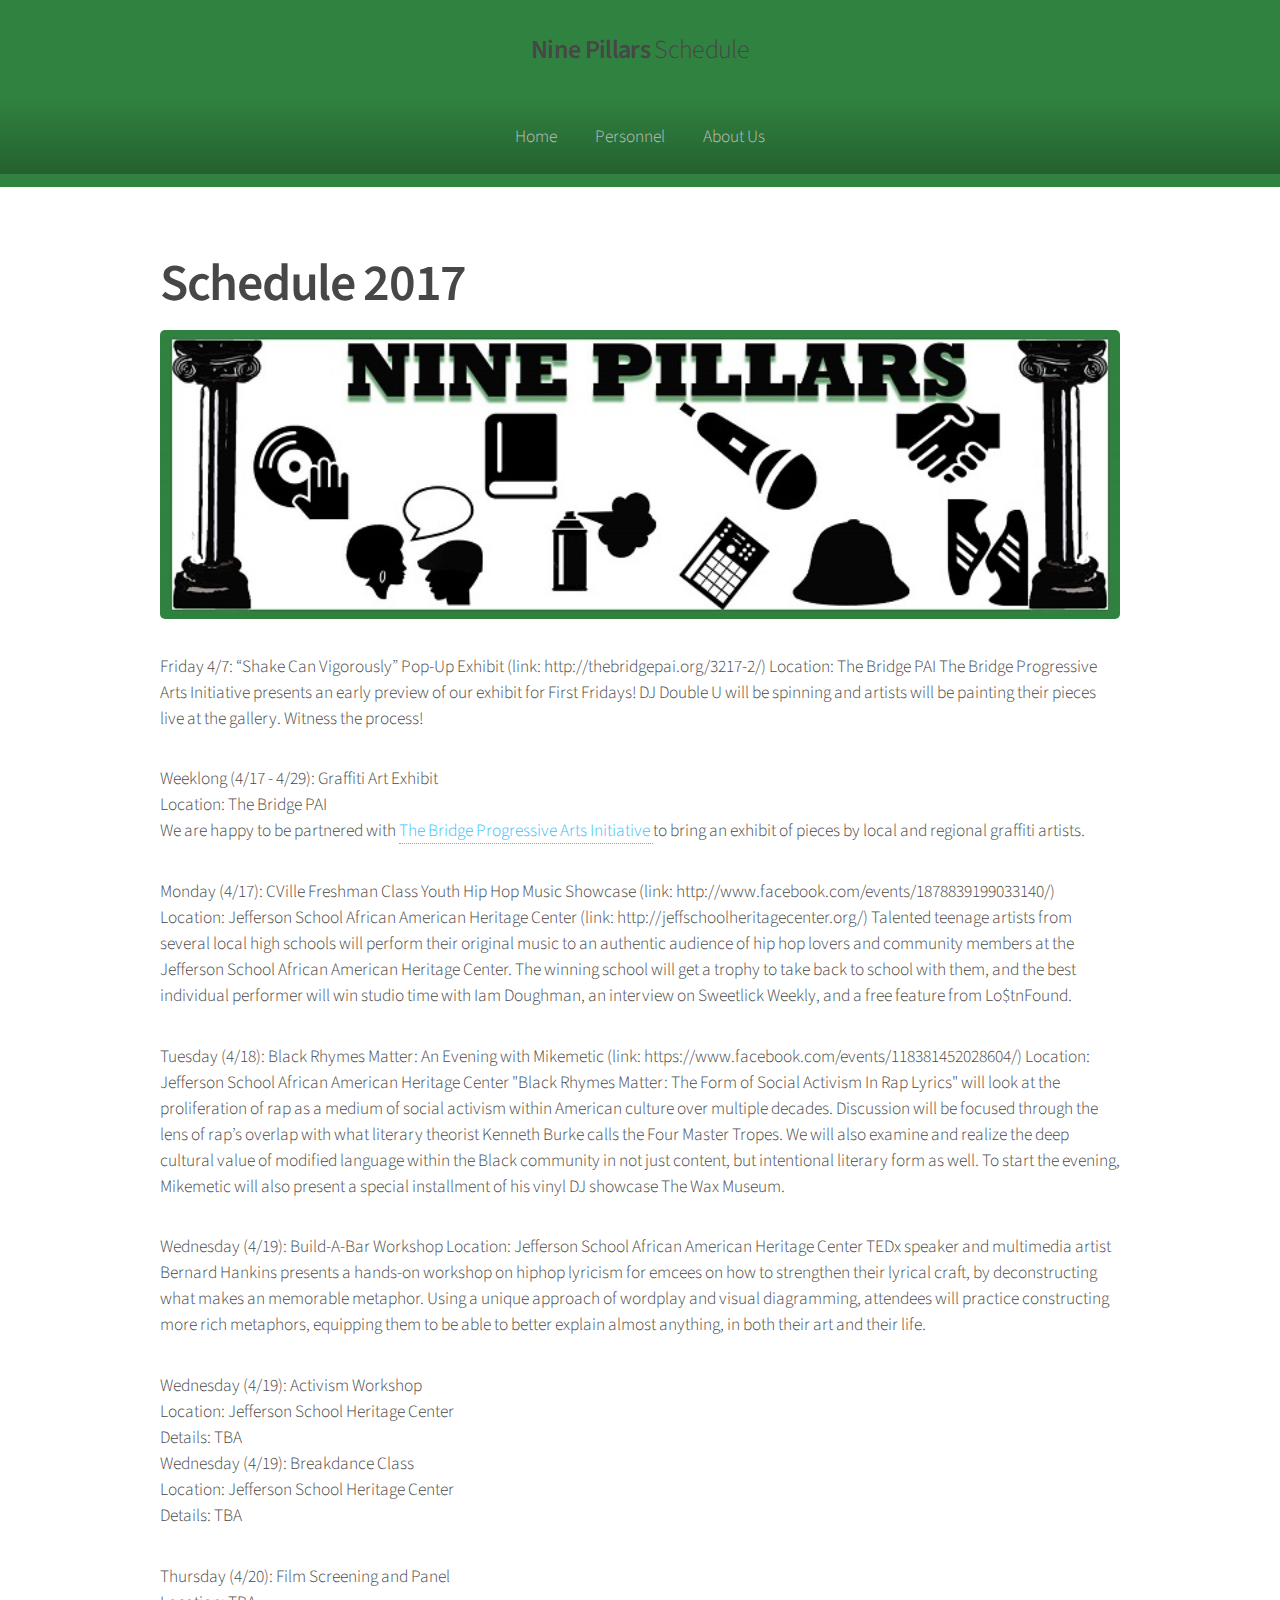
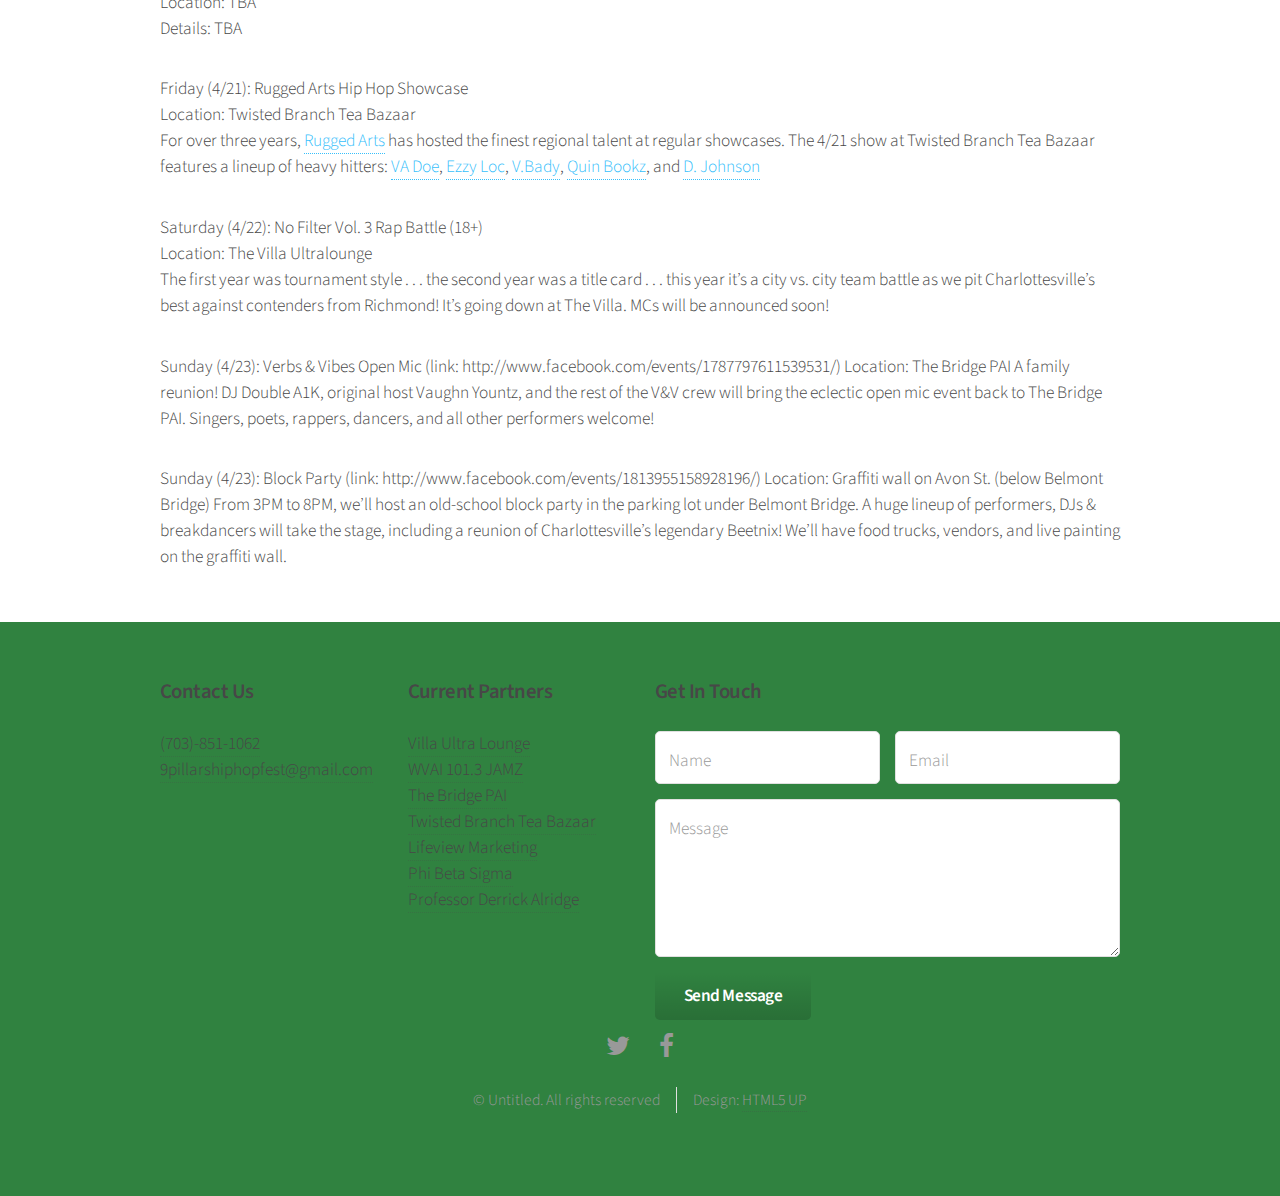
<file: schedule.html>
<!DOCTYPE HTML>
<!--
	Arcana by HTML5 UP
	html5up.net | @ajlkn
	Free for personal and commercial use under the CCA 3.0 license (html5up.net/license)
-->
<html>
	<head>
		<title>Schedule - Nine Pillars</title>
		<meta charset="utf-8" />
		<meta name="viewport" content="width=device-width, initial-scale=1" />
		<!--[if lte IE 8]><script src="assets/js/ie/html5shiv.js"></script><![endif]-->
		<link rel="stylesheet" href="assets/css/main.css" />
		<!--[if lte IE 8]><link rel="stylesheet" href="assets/css/ie8.css" /><![endif]-->
		<!--[if lte IE 9]><link rel="stylesheet" href="assets/css/ie9.css" /><![endif]-->
	</head>
	<body>
		<div id="page-wrapper">

			<!-- Header -->
				<div id="header">

					<!-- Logo -->
						<h1><a href="index.html" id="logo">Nine Pillars<em> Schedule</em></a></h1>

					<!-- Nav -->
						<nav id="nav">
							<ul>
								<li><a href="index.html">Home</a></li>
								<li><a href="left-sidebar.html">Personnel</a></li>
								<li><a href="right-sidebar.html">About Us</a></li>
								<!-- <li>
									<a href="#">Dropdown</a>
									<ul>
										<li><a href="#">Lorem dolor</a></li>
										<li><a href="#">Magna phasellus</a></li>
										<li><a href="#">Etiam sed tempus</a></li>
										<li>
											<a href="#">Submenu</a>
											<ul>
												<li><a href="#">Lorem dolor</a></li>
												<li><a href="#">Phasellus magna</a></li>
												<li><a href="#">Magna phasellus</a></li>
												<li><a href="#">Etiam nisl</a></li>
												<li><a href="#">Veroeros feugiat</a></li>
											</ul>
										</li>
										<li><a href="#">Veroeros feugiat</a></li>
									</ul>
								</li>
								<li><a href="left-sidebar.html">Left Sidebar</a></li>
								<li><a href="right-sidebar.html">Right Sidebar</a></li>
								<li><a href="two-sidebar.html">Two Sidebar</a></li>
								<li class="current"><a href="no-sidebar.html">No Sidebar</a></li> -->
							</ul>
						</nav>

				</div>

			<!-- Main -->
				<section class="wrapper style1">
					<div class="container">
						<div id="content">

							<!-- Content -->

								<article>
									<header>
										<h22>Schedule 2017</h22>
									</header>

									<span class="image featured"><img src="images/Logo Banner.jpg" alt="" /></span>

									<p> Friday 4/7: “Shake Can Vigorously” Pop-Up Exhibit (link: http://thebridgepai.org/3217-2/)
Location: The Bridge PAI
The Bridge Progressive Arts Initiative presents an early preview of our exhibit for First Fridays! DJ Double U will be spinning and artists will be painting their pieces live at the gallery. Witness the process!</p>
									<p>Weeklong (4/17 - 4/29): Graffiti Art Exhibit <br>
									Location: The Bridge PAI <br>
									We are happy to be partnered with
										<a href="https://thebridgepai.org/html/" target="_blank">The Bridge Progressive Arts Initiative </a> to bring an exhibit of pieces by local and 
									regional graffiti artists.</p>

									<h3></h3>
									
									<p>Monday (4/17): CVille Freshman Class Youth Hip Hop Music Showcase (link: http://www.facebook.com/events/1878839199033140/) 
Location: Jefferson School African American Heritage Center (link: http://jeffschoolheritagecenter.org/)
Talented teenage artists from several local high schools will perform their original music to an authentic audience of hip hop lovers and community members at the Jefferson School African American Heritage Center. The winning school will get a trophy to take back to school with them, and the best individual performer will win studio time with Iam Doughman, an interview on Sweetlick Weekly, and a free feature from Lo$tnFound.</p>

									<p>Tuesday (4/18): Black Rhymes Matter: An Evening with Mikemetic (link: https://www.facebook.com/events/118381452028604/)
Location: Jefferson School African American Heritage Center 
"Black Rhymes Matter: The Form of Social Activism In Rap Lyrics" will look at the proliferation of rap as a medium of social activism within American culture over multiple decades. Discussion will be focused through the lens of rap’s overlap with what literary theorist Kenneth Burke calls the Four Master Tropes. We will also examine and realize the deep cultural value of modified language within the Black community in not just content, but intentional literary form as well.
To start the evening, Mikemetic will also present a special installment of his vinyl DJ showcase The Wax Museum.</p>
									
									<p>Wednesday (4/19): Build-A-Bar Workshop
Location: Jefferson School African American Heritage Center 
TEDx speaker and multimedia artist Bernard Hankins presents a hands-on workshop on hiphop lyricism for emcees on how to strengthen their lyrical craft, by deconstructing what makes an memorable metaphor. Using a unique approach of wordplay
and visual diagramming, attendees will practice constructing more rich metaphors, equipping them to be able to better explain almost anything, in both their art and their life.</p>
									<p> Wednesday (4/19): Activism Workshop <br>
									Location: Jefferson School Heritage Center <br>
									Details: TBA <br>
									Wednesday (4/19): Breakdance Class <br>
									Location: Jefferson School Heritage Center <br>
									Details: TBA
									</p>
									
									<p>Thursday (4/20): Film Screening and Panel <br>
									Location: TBA <br>
									Details: TBA</p>
									
									<p>Friday (4/21): Rugged Arts Hip Hop Showcase <br>
									Location: Twisted Branch Tea Bazaar <br>
									For over three years, <a href="https://facebook.com/RuggedArtsCville/html/" target="_blank">Rugged Arts</a> has hosted the 
									finest regional talent at regular showcases. The 4/21 show at Twisted Branch Tea Bazaar features 
									a lineup of heavy hitters: <a href="https://m.soundcloud.com/christopher-newman-1/sets/sonofanarchy/html/" target="_blank">VA Doe</a>,
									<a href="https://soundcloud.com/ezzy-loc-1/html/" target="_blank">Ezzy Loc</a>, <a href="https://open.spotify.com/artist/4ajWxkqVULdoFwGvnwS217/html/" target="_blank">V.Bady</a>,
									<a href="https://SoundCloud.com/quin-bookz/html/" target="_blank">Quin Bookz</a>, and <a href="https://www.youtube.com/watch?v=P0-SuFBK3sA/html/" target="_blank">D. Johnson</a></p>
									
									<p>Saturday (4/22): No Filter Vol. 3 Rap Battle (18+) <br>
									Location: The Villa Ultralounge <br>
									The first year was tournament style . . . the second year was a title card . . . this year 
									it’s a city vs. city team battle as we pit Charlottesville’s best against contenders from Richmond!
									It’s going down at The Villa. MCs will be announced soon!</p>
									
									<p>Sunday (4/23): Verbs & Vibes Open Mic (link: http://www.facebook.com/events/1787797611539531/)
Location: The Bridge PAI 
A family reunion! DJ Double A1K, original host Vaughn Yountz, and the rest of the V&V crew will bring the eclectic open mic event back to The Bridge PAI. Singers, poets, rappers, dancers, and all other performers welcome!<br>
									
										<p>Sunday (4/23): Block Party (link: http://www.facebook.com/events/1813955158928196/)
Location: Graffiti wall on Avon St. (below Belmont Bridge) 
From 3PM to 8PM, we’ll host an old-school block party in the parking lot under Belmont Bridge. A huge lineup of performers, DJs & breakdancers will take the stage, including a reunion of Charlottesville’s legendary Beetnix! We’ll have food trucks, vendors, and live painting on the graffiti wall. </p>
								</article>

						</div>
					</div>
				</section>

<!-- Footer -->
				<div id="footer">
					<div class="container">
						<div class="row">
							<section class="3u 6u(narrower) 12u$(mobilep)">
								<h3>Contact Us</h3>
								 <ul class="">
									<li><a > (703)-851-1062</a></li>
									<li><a >9pillarshiphopfest@gmail.com</a></li>
									<!--<li><a >Email 2</a></li>
									<li><a >Phone Number 2</a></li>
									<li><a >Mail Adress</a></li>
									<li><a >Hey</a></li>
									<li><a href="#">Don't Call This Number</a></li>-->
								</ul>
							</section>
							<section class="3u 6u$(narrower) 12u$(mobilep)">
								<h3>Current Partners</h3>
								<ul class="">
									<li><a href="#">Villa Ultra Lounge</a></li>
									<li><a href="http://101jamz.com/">WVAI 101.3 JAMZ</a></li>
									<li><a href="http://thebridgepai.org/">The Bridge PAI</a></li>
									<li><a href="http://www.teabazaar.com/">Twisted Branch Tea Bazaar</a></li>
									<li><a href="https://squareup.com/store/UnitedNationsofComedy">Lifeview Marketing</a></li>
									<li><a href="https://atuva.student.virginia.edu/organization/phibetasigmafraternityinczetaetachapter/about">Phi Beta Sigma</a></li>
									<li><a href="http://curry.virginia.edu/about/directory/derrick-alridge">Professor Derrick Alridge</a></li>
								</ul>
							</section>
							<section class="6u 12u(narrower)">
								<h3>Get In Touch</h3>
								<form>
									<div class="row 50%">
										<div class="6u 12u(mobilep)">
											<input type="text" name="name" id="name" placeholder="Name" />
										</div>
										<div class="6u 12u(mobilep)">
											<input type="email" name="email" id="email" placeholder="Email" />
										</div>
									</div>
									<div class="row 50%">
										<div class="12u">
											<textarea name="message" id="message" placeholder="Message" rows="5"></textarea>
										</div>
									</div>
									<div class="row 50%">
										<div class="12u">
											<ul class="actions">
												<li><input type="submit" class="button alt" value="Send Message" /></li>
											</ul>
										</div>
									</div>
								</form>
							</section>
						</div>
					</div>

					<!-- Icons -->
						<ul class="icons">
							<li><a href="#" class="icon fa-twitter"><span class="label">Twitter</span></a></li>
							<li><a href="#" class="icon fa-facebook"><span class="label">Facebook</span></a></li>
							<!-- <li><a href="#" class="icon fa-github"><span class="label">GitHub</span></a></li>
							<li><a href="#" class="icon fa-linkedin"><span class="label">LinkedIn</span></a></li>
							<li><a href="#" class="icon fa-google-plus"><span class="label">Google+</span></a></li> -->
						</ul>

					<!-- Copyright -->
						<div class="copyright">
							<ul class="menu">
								<li>&copy; Untitled. All rights reserved</li><li>Design: <a href="http://html5up.net">HTML5 UP</a></li>
							</ul>
						</div>

				</div>

		</div>

		<!-- Scripts -->
			<script src="assets/js/jquery.min.js"></script>
			<script src="assets/js/jquery.dropotron.min.js"></script>
			<script src="assets/js/skel.min.js"></script>
			<script src="assets/js/util.js"></script>
			<!--[if lte IE 8]><script src="assets/js/ie/respond.min.js"></script><![endif]-->
			<script src="assets/js/main.js"></script>

	</body>
</html>
</file>
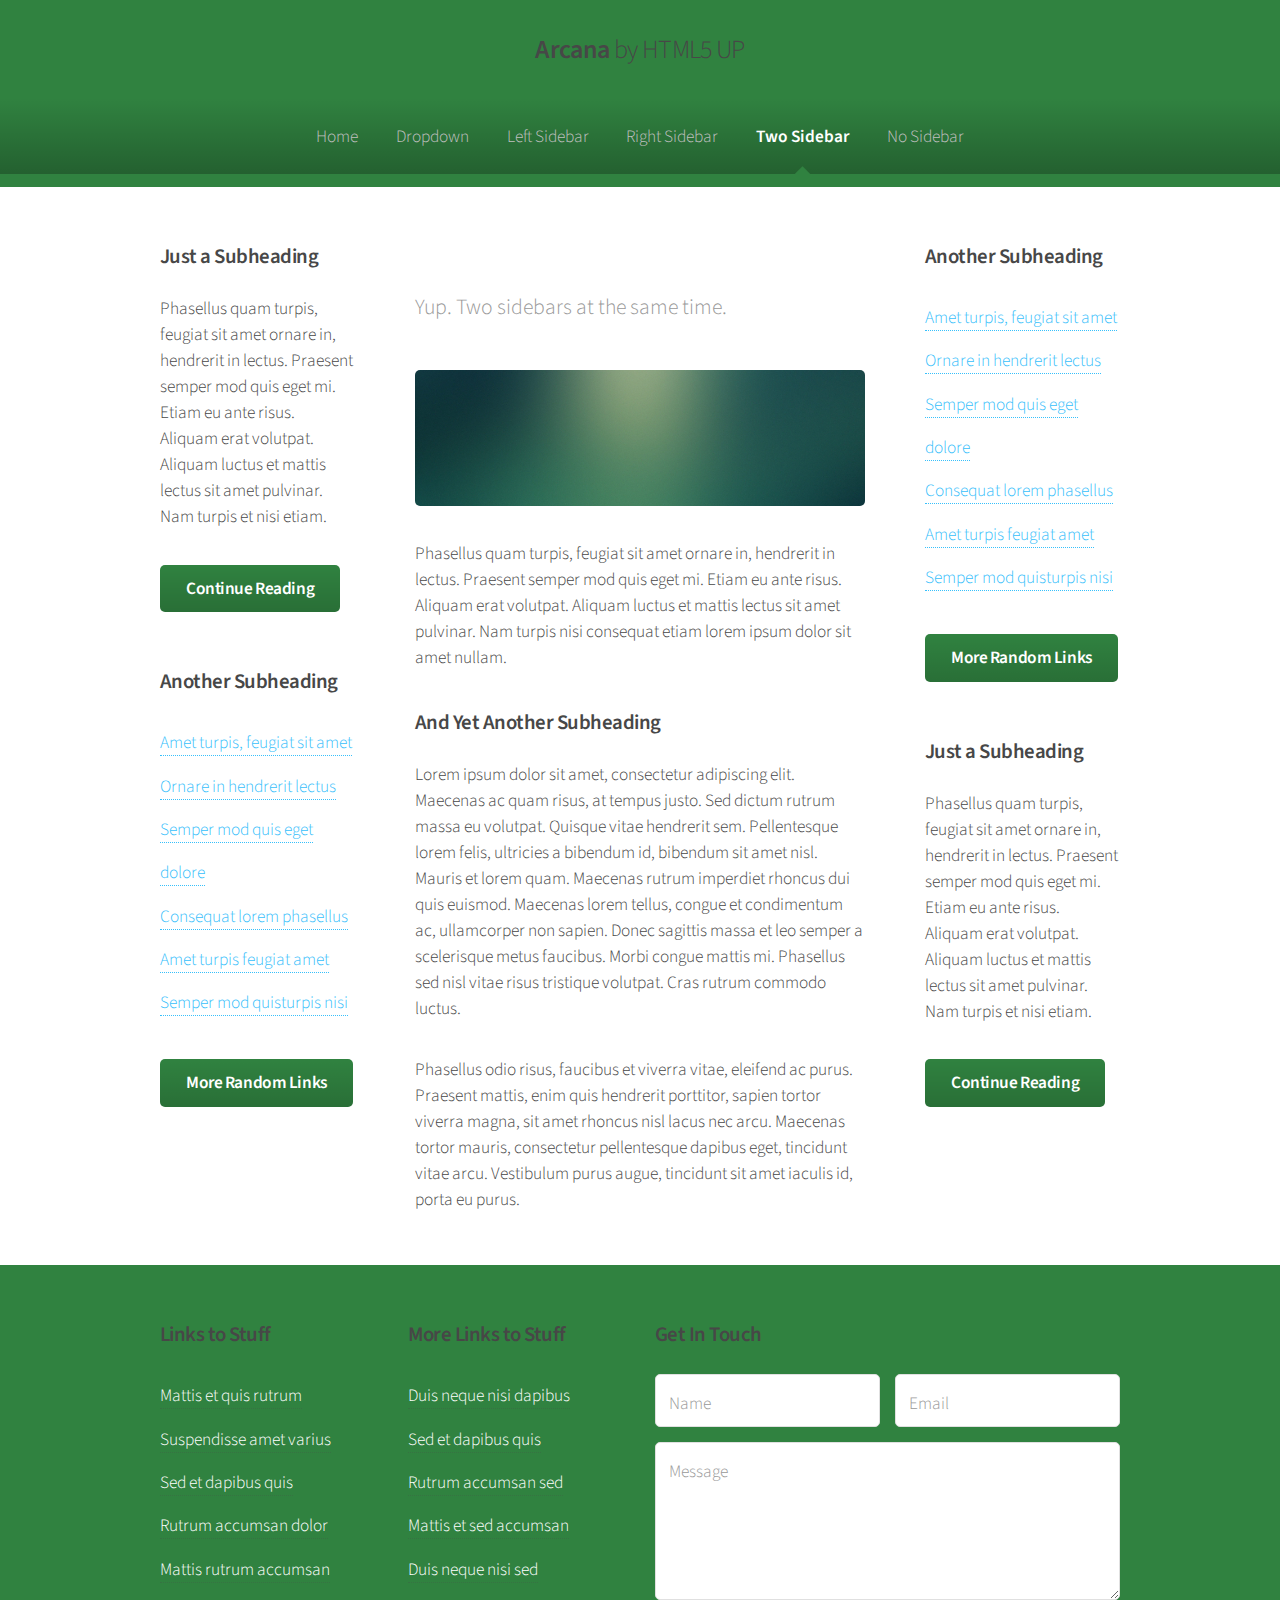
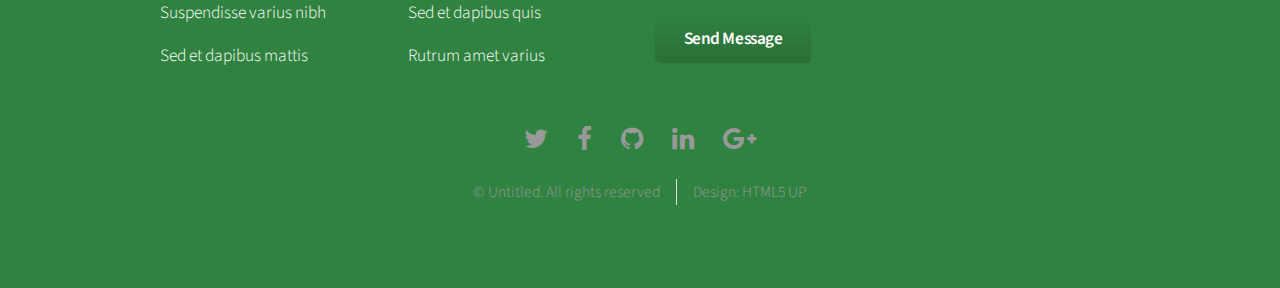
<file: two-sidebar.html>
<!DOCTYPE HTML>
<!--
	Arcana by HTML5 UP
	html5up.net | @ajlkn
	Free for personal and commercial use under the CCA 3.0 license (html5up.net/license)
-->
<html>
	<head>
		<title>Two Sidebar - Arcana by HTML5 UP</title>
		<meta charset="utf-8" />
		<meta name="viewport" content="width=device-width, initial-scale=1" />
		<!--[if lte IE 8]><script src="assets/js/ie/html5shiv.js"></script><![endif]-->
		<link rel="stylesheet" href="assets/css/main.css" />
		<!--[if lte IE 8]><link rel="stylesheet" href="assets/css/ie8.css" /><![endif]-->
		<!--[if lte IE 9]><link rel="stylesheet" href="assets/css/ie9.css" /><![endif]-->
	</head>
	<body>
		<div id="page-wrapper">

			<!-- Header -->
				<div id="header">

					<!-- Logo -->
						<h1><a href="index.html" id="logo">Arcana <em>by HTML5 UP</em></a></h1>

					<!-- Nav -->
						<nav id="nav">
							<ul>
								<li><a href="index.html">Home</a></li>
								<li>
									<a href="#">Dropdown</a>
									<ul>
										<li><a href="#">Lorem dolor</a></li>
										<li><a href="#">Magna phasellus</a></li>
										<li><a href="#">Etiam sed tempus</a></li>
										<li>
											<a href="#">Submenu</a>
											<ul>
												<li><a href="#">Lorem dolor</a></li>
												<li><a href="#">Phasellus magna</a></li>
												<li><a href="#">Magna phasellus</a></li>
												<li><a href="#">Etiam nisl</a></li>
												<li><a href="#">Veroeros feugiat</a></li>
											</ul>
										</li>
										<li><a href="#">Veroeros feugiat</a></li>
									</ul>
								</li>
								<li><a href="left-sidebar.html">Left Sidebar</a></li>
								<li><a href="right-sidebar.html">Right Sidebar</a></li>
								<li class="current"><a href="two-sidebar.html">Two Sidebar</a></li>
								<li><a href="no-sidebar.html">No Sidebar</a></li>
							</ul>
						</nav>

				</div>

			<!-- Main -->
				<section class="wrapper style1">
					<div class="container">
						<div class="row 200%">
							<div class="3u 12u(narrower)">
								<div id="sidebar1">

									<!-- Sidebar 1 -->

										<section>
											<h3>Just a Subheading</h3>
											<p>Phasellus quam turpis, feugiat sit amet ornare in, hendrerit in lectus.
											Praesent semper mod quis eget mi. Etiam eu ante risus. Aliquam erat volutpat.
											Aliquam luctus et mattis lectus sit amet pulvinar. Nam turpis et nisi etiam.</p>
											<footer>
												<a href="#" class="button">Continue Reading</a>
											</footer>
										</section>

										<section>
											<h3>Another Subheading</h3>
											<ul class="links">
												<li><a href="#">Amet turpis, feugiat sit amet</a></li>
												<li><a href="#">Ornare in hendrerit lectus</a></li>
												<li><a href="#">Semper mod quis eget dolore</a></li>
												<li><a href="#">Consequat lorem phasellus</a></li>
												<li><a href="#">Amet turpis feugiat amet</a></li>
												<li><a href="#">Semper mod quisturpis nisi</a></li>
											</ul>
											<footer>
												<a href="#" class="button">More Random Links</a>
											</footer>
										</section>

								</div>
							</div>
							<div class="6u 12u(narrower) important(narrower)">
								<div id="content">

									<!-- Content -->

										<article>
											<header>
												<h2>Two Sidebar</h2>
												<p>Yup. Two sidebars at the same time.</p>
											</header>

											<span class="image featured"><img src="images/banner.jpg" alt="" /></span>

											<p>Phasellus quam turpis, feugiat sit amet ornare in, hendrerit in lectus.
											Praesent semper mod quis eget mi. Etiam eu ante risus. Aliquam erat volutpat.
											Aliquam luctus et mattis lectus sit amet pulvinar. Nam turpis nisi
											consequat etiam lorem ipsum dolor sit amet nullam.</p>

											<h3>And Yet Another Subheading</h3>
											<p>Lorem ipsum dolor sit amet, consectetur adipiscing elit. Maecenas ac quam risus, at tempus
											justo. Sed dictum rutrum massa eu volutpat. Quisque vitae hendrerit sem. Pellentesque lorem felis,
											ultricies a bibendum id, bibendum sit amet nisl. Mauris et lorem quam. Maecenas rutrum imperdiet
											rhoncus dui quis euismod. Maecenas lorem tellus, congue et condimentum ac, ullamcorper non sapien.
											Donec sagittis massa et leo semper a scelerisque metus faucibus. Morbi congue mattis mi.
											Phasellus sed nisl vitae risus tristique volutpat. Cras rutrum commodo luctus.</p>

											<p>Phasellus odio risus, faucibus et viverra vitae, eleifend ac purus. Praesent mattis, enim
											quis hendrerit porttitor, sapien tortor viverra magna, sit amet rhoncus nisl lacus nec arcu.
											Maecenas tortor mauris, consectetur pellentesque dapibus eget, tincidunt vitae arcu.
											Vestibulum purus augue, tincidunt sit amet iaculis id, porta eu purus.</p>
										</article>

								</div>
							</div>
							<div class="3u 12u(narrower)">
								<div id="sidebar2">

									<!-- Sidebar 2 -->

										<section>
											<h3>Another Subheading</h3>
											<ul class="links">
												<li><a href="#">Amet turpis, feugiat sit amet</a></li>
												<li><a href="#">Ornare in hendrerit lectus</a></li>
												<li><a href="#">Semper mod quis eget dolore</a></li>
												<li><a href="#">Consequat lorem phasellus</a></li>
												<li><a href="#">Amet turpis feugiat amet</a></li>
												<li><a href="#">Semper mod quisturpis nisi</a></li>
											</ul>
											<footer>
												<a href="#" class="button">More Random Links</a>
											</footer>
										</section>

										<section>
											<h3>Just a Subheading</h3>
											<p>Phasellus quam turpis, feugiat sit amet ornare in, hendrerit in lectus.
											Praesent semper mod quis eget mi. Etiam eu ante risus. Aliquam erat volutpat.
											Aliquam luctus et mattis lectus sit amet pulvinar. Nam turpis et nisi etiam.</p>
											<footer>
												<a href="#" class="button">Continue Reading</a>
											</footer>
										</section>

								</div>
							</div>
						</div>
					</div>
				</section>

			<!-- Footer -->
				<div id="footer">
					<div class="container">
						<div class="row">
							<section class="3u 6u(narrower) 12u$(mobilep)">
								<h3>Links to Stuff</h3>
								<ul class="links">
									<li><a href="#">Mattis et quis rutrum</a></li>
									<li><a href="#">Suspendisse amet varius</a></li>
									<li><a href="#">Sed et dapibus quis</a></li>
									<li><a href="#">Rutrum accumsan dolor</a></li>
									<li><a href="#">Mattis rutrum accumsan</a></li>
									<li><a href="#">Suspendisse varius nibh</a></li>
									<li><a href="#">Sed et dapibus mattis</a></li>
								</ul>
							</section>
							<section class="3u 6u$(narrower) 12u$(mobilep)">
								<h3>More Links to Stuff</h3>
								<ul class="links">
									<li><a href="#">Duis neque nisi dapibus</a></li>
									<li><a href="#">Sed et dapibus quis</a></li>
									<li><a href="#">Rutrum accumsan sed</a></li>
									<li><a href="#">Mattis et sed accumsan</a></li>
									<li><a href="#">Duis neque nisi sed</a></li>
									<li><a href="#">Sed et dapibus quis</a></li>
									<li><a href="#">Rutrum amet varius</a></li>
								</ul>
							</section>
							<section class="6u 12u(narrower)">
								<h3>Get In Touch</h3>
								<form>
									<div class="row 50%">
										<div class="6u 12u(mobilep)">
											<input type="text" name="name" id="name" placeholder="Name" />
										</div>
										<div class="6u 12u(mobilep)">
											<input type="email" name="email" id="email" placeholder="Email" />
										</div>
									</div>
									<div class="row 50%">
										<div class="12u">
											<textarea name="message" id="message" placeholder="Message" rows="5"></textarea>
										</div>
									</div>
									<div class="row 50%">
										<div class="12u">
											<ul class="actions">
												<li><input type="submit" class="button alt" value="Send Message" /></li>
											</ul>
										</div>
									</div>
								</form>
							</section>
						</div>
					</div>

					<!-- Icons -->
						<ul class="icons">
							<li><a href="#" class="icon fa-twitter"><span class="label">Twitter</span></a></li>
							<li><a href="#" class="icon fa-facebook"><span class="label">Facebook</span></a></li>
							<li><a href="#" class="icon fa-github"><span class="label">GitHub</span></a></li>
							<li><a href="#" class="icon fa-linkedin"><span class="label">LinkedIn</span></a></li>
							<li><a href="#" class="icon fa-google-plus"><span class="label">Google+</span></a></li>
						</ul>

					<!-- Copyright -->
						<div class="copyright">
							<ul class="menu">
								<li>&copy; Untitled. All rights reserved</li><li>Design: <a href="http://html5up.net">HTML5 UP</a></li>
							</ul>
						</div>

				</div>

		</div>

		<!-- Scripts -->
			<script src="assets/js/jquery.min.js"></script>
			<script src="assets/js/jquery.dropotron.min.js"></script>
			<script src="assets/js/skel.min.js"></script>
			<script src="assets/js/util.js"></script>
			<!--[if lte IE 8]><script src="assets/js/ie/respond.min.js"></script><![endif]-->
			<script src="assets/js/main.js"></script>

	</body>
</html>
</file>
<file: assets/css/ie8.css>
/*
	Arcana by HTML5 UP
	html5up.net | @ajlkn
	Free for personal and commercial use under the CCA 3.0 license (html5up.net/license)
*/

/* Form */

	input[type="text"],
	input[type="password"],
	input[type="email"],
	textarea {
		position: relative;
		-ms-behavior: url("assets/js/ie/PIE.htc");
	}

/* Image */

	.image {
		-ms-behavior: url("assets/js/ie/PIE.htc");
	}

		.image img {
			position: relative;
			-ms-behavior: url("assets/js/ie/PIE.htc");
		}

/* Icon */

	.icon.major {
		position: relative;
		-ms-behavior: url("assets/js/ie/PIE.htc");
	}

/* Button */

	input[type="submit"],
	input[type="reset"],
	input[type="button"],
	.button {
		position: relative;
		-ms-behavior: url("assets/js/ie/PIE.htc");
	}

/* Box */

	.box.post .inner {
		margin-left: 35%;
	}

/* Dropotron */

	.dropotron {
		-ms-behavior: url("assets/js/ie/PIE.htc");
	}

/* Banner */

	#banner {
		-ms-behavior: url("assets/js/ie/backgroundsize.min.htc");
	}

/* Wrapper */

	.wrapper.style2 {
		background: #fdfdfd url("images/bg01.png");
	}
</file>
<file: assets/css/ie9.css>
/*
	Arcana by HTML5 UP
	html5up.net | @ajlkn
	Free for personal and commercial use under the CCA 3.0 license (html5up.net/license)
*/

/* Header */

	#nav > ul > li.current:before {
		display: none;
	}
</file>
<file: assets/css/main.css>
@import url("font-awesome.min.css");
@import url("https://fonts.googleapis.com/css?family=Source+Sans+Pro:300,300italic,600,600italic");

/*
	Arcana by HTML5 UP
	html5up.net | @ajlkn
	Free for personal and commercial use under the CCA 3.0 license (html5up.net/license)
*/
/*Media */



/* Reset */

	html, body, div, span, applet, object, iframe, h1, h2, h3, h4, h5, h6, p, blockquote, pre, a, abbr, acronym, address, big, cite, code, del, dfn, em, img, ins, kbd, q, s, samp, small, strike, strong, sub, sup, tt, var, b, u, i, center, dl, dt, dd, ol, ul, li, fieldset, form, label, legend, table, caption, tbody, tfoot, thead, tr, th, td, article, aside, canvas, details, embed, figure, figcaption, footer, header, hgroup, menu, nav, output, ruby, section, summary, time, mark, audio, video {
		margin: 0;
		padding: 0;
		border: 0;
		font-size: 100%;
		font: inherit;
		vertical-align: baseline;
	}

	article, aside, details, figcaption, figure, footer, header, hgroup, menu, nav, section {
		display: block;
	}

	body {
		line-height: 1;
	}

	ol, ul {
		list-style: none;
	}

	blockquote, q {
		quotes: none;
	}

	blockquote:before, blockquote:after, q:before, q:after {
		content: '';
		content: none;
	}

	table {
		border-collapse: collapse;
		border-spacing: 0;
	}

	body {
		-webkit-text-size-adjust: none;
	}

/* Box Model */

	*, *:before, *:after {
		-moz-box-sizing: border-box;
		-webkit-box-sizing: border-box;
		box-sizing: border-box;
	}

/* Containers */

	.container {
		margin-left: auto;
		margin-right: auto;
	}

	.container.\31 25\25 {
		width: 100%;
		max-width: 1750px;
		min-width: 1400px;
	}

	.container.\37 5\25 {
		width: 1050px;
	}

	.container.\35 0\25 {
		width: 700px;
	}

	.container.\32 5\25 {
		width: 350px;
	}

	.container {
		width: 1400px;
	}

	@media screen and (max-width: 1680px) {

		.container.\31 25\25 {
			width: 100%;
			max-width: 1500px;
			min-width: 1200px;
		}

		.container.\37 5\25 {
			width: 900px;
		}

		.container.\35 0\25 {
			width: 600px;
		}

		.container.\32 5\25 {
			width: 300px;
		}

		.container {
			width: 1200px;
		}

	}

	@media screen and (max-width: 1280px) {

		.container.\31 25\25 {
			width: 100%;
			max-width: 1200px;
			min-width: 960px;
		}

		.container.\37 5\25 {
			width: 720px;
		}

		.container.\35 0\25 {
			width: 480px;
		}

		.container.\32 5\25 {
			width: 240px;
		}

		.container {
			width: 960px;
		}

	}

	@media screen and (max-width: 980px) {

		.container.\31 25\25 {
			width: 100%;
			max-width: 118.75%;
			min-width: 95%;
		}

		.container.\37 5\25 {
			width: 71.25%;
		}

		.container.\35 0\25 {
			width: 47.5%;
		}

		.container.\32 5\25 {
			width: 23.75%;
		}

		.container {
			width: 95%;
		}

	}

	@media screen and (max-width: 840px) {

		.container.\31 25\25 {
			width: 100%;
			max-width: 118.75%;
			min-width: 95%;
		}

		.container.\37 5\25 {
			width: 71.25%;
		}

		.container.\35 0\25 {
			width: 47.5%;
		}

		.container.\32 5\25 {
			width: 23.75%;
		}

		.container {
			width: 95% !important;
		}

	}

	@media screen and (max-width: 736px) {

		.container.\31 25\25 {
			width: 100%;
			max-width: 112.5%;
			min-width: 90%;
		}

		.container.\37 5\25 {
			width: 67.5%;
		}

		.container.\35 0\25 {
			width: 45%;
		}

		.container.\32 5\25 {
			width: 22.5%;
		}

		.container {
			width: 90% !important;
		}

	}

	@media screen and (max-width: 480px) {

		.container.\31 25\25 {
			width: 100%;
			max-width: 125%;
			min-width: 100%;
		}

		.container.\37 5\25 {
			width: 75%;
		}

		.container.\35 0\25 {
			width: 50%;
		}

		.container.\32 5\25 {
			width: 25%;
		}

		.container {
			width: 100% !important;
		}

	}

/* Grid */

	.row {
		border-bottom: solid 1px transparent;
		-moz-box-sizing: border-box;
		-webkit-box-sizing: border-box;
		box-sizing: border-box;
	}

	.row > * {
		float: left;
		-moz-box-sizing: border-box;
		-webkit-box-sizing: border-box;
		box-sizing: border-box;
	}

	.row:after, .row:before {
		content: '';
		display: block;
		clear: both;
		height: 0;
	}

	.row.uniform > * > :first-child {
		margin-top: 0;
	}

	.row.uniform > * > :last-child {
		margin-bottom: 0;
	}

	.row.\30 \25 > * {
		padding: 0px 0 0 0px;
	}

	.row.\30 \25 {
		margin: 0px 0 -1px 0px;
	}

	.row.uniform.\30 \25 > * {
		padding: 0px 0 0 0px;
	}

	.row.uniform.\30 \25 {
		margin: 0px 0 -1px 0px;
	}

	.row > * {
		padding: 50px 0 0 50px;
	}

	.row {
		margin: -50px 0 -1px -50px;
	}

	.row.uniform > * {
		padding: 50px 0 0 50px;
	}

	.row.uniform {
		margin: -50px 0 -1px -50px;
	}

	.row.\32 00\25 > * {
		padding: 100px 0 0 100px;
	}

	.row.\32 00\25 {
		margin: -100px 0 -1px -100px;
	}

	.row.uniform.\32 00\25 > * {
		padding: 100px 0 0 100px;
	}

	.row.uniform.\32 00\25 {
		margin: -100px 0 -1px -100px;
	}

	.row.\31 50\25 > * {
		padding: 75px 0 0 75px;
	}

	.row.\31 50\25 {
		margin: -75px 0 -1px -75px;
	}

	.row.uniform.\31 50\25 > * {
		padding: 75px 0 0 75px;
	}

	.row.uniform.\31 50\25 {
		margin: -75px 0 -1px -75px;
	}

	.row.\35 0\25 > * {
		padding: 25px 0 0 25px;
	}

	.row.\35 0\25 {
		margin: -25px 0 -1px -25px;
	}

	.row.uniform.\35 0\25 > * {
		padding: 25px 0 0 25px;
	}

	.row.uniform.\35 0\25 {
		margin: -25px 0 -1px -25px;
	}

	.row.\32 5\25 > * {
		padding: 12.5px 0 0 12.5px;
	}

	.row.\32 5\25 {
		margin: -12.5px 0 -1px -12.5px;
	}

	.row.uniform.\32 5\25 > * {
		padding: 12.5px 0 0 12.5px;
	}

	.row.uniform.\32 5\25 {
		margin: -12.5px 0 -1px -12.5px;
	}

	.\31 2u, .\31 2u\24 {
		width: 100%;
		clear: none;
		margin-left: 0;
	}

	.\31 1u, .\31 1u\24 {
		width: 91.6666666667%;
		clear: none;
		margin-left: 0;
	}

	.\31 0u, .\31 0u\24 {
		width: 83.3333333333%;
		clear: none;
		margin-left: 0;
	}

	.\39 u, .\39 u\24 {
		width: 75%;
		clear: none;
		margin-left: 0;
	}

	.\38 u, .\38 u\24 {
		width: 66.6666666667%;
		clear: none;
		margin-left: 0;
	}

	.\37 u, .\37 u\24 {
		width: 58.3333333333%;
		clear: none;
		margin-left: 0;
	}

	.\36 u, .\36 u\24 {
		width: 50%;
		clear: none;
		margin-left: 0;
	}

	.\35 u, .\35 u\24 {
		width: 41.6666666667%;
		clear: none;
		margin-left: 0;
	}

	.\34 u, .\34 u\24 {
		width: 33.3333333333%;
		clear: none;
		margin-left: 0;
	}

	.\33 u, .\33 u\24 {
		width: 25%;
		clear: none;
		margin-left: 0;
	}

	.\32 u, .\32 u\24 {
		width: 16.6666666667%;
		clear: none;
		margin-left: 0;
	}

	.\31 u, .\31 u\24 {
		width: 8.3333333333%;
		clear: none;
		margin-left: 0;
	}

	.\31 2u\24 + *,
	.\31 1u\24 + *,
	.\31 0u\24 + *,
	.\39 u\24 + *,
	.\38 u\24 + *,
	.\37 u\24 + *,
	.\36 u\24 + *,
	.\35 u\24 + *,
	.\34 u\24 + *,
	.\33 u\24 + *,
	.\32 u\24 + *,
	.\31 u\24 + * {
		clear: left;
	}

	.\-11u {
		margin-left: 91.66667%;
	}

	.\-10u {
		margin-left: 83.33333%;
	}

	.\-9u {
		margin-left: 75%;
	}

	.\-8u {
		margin-left: 66.66667%;
	}

	.\-7u {
		margin-left: 58.33333%;
	}

	.\-6u {
		margin-left: 50%;
	}

	.\-5u {
		margin-left: 41.66667%;
	}

	.\-4u {
		margin-left: 33.33333%;
	}

	.\-3u {
		margin-left: 25%;
	}

	.\-2u {
		margin-left: 16.66667%;
	}

	.\-1u {
		margin-left: 8.33333%;
	}

	@media screen and (max-width: 1680px) {

		.row > * {
			padding: 40px 0 0 40px;
		}

		.row {
			margin: -40px 0 -1px -40px;
		}

		.row.uniform > * {
			padding: 40px 0 0 40px;
		}

		.row.uniform {
			margin: -40px 0 -1px -40px;
		}

		.row.\32 00\25 > * {
			padding: 80px 0 0 80px;
		}

		.row.\32 00\25 {
			margin: -80px 0 -1px -80px;
		}

		.row.uniform.\32 00\25 > * {
			padding: 80px 0 0 80px;
		}

		.row.uniform.\32 00\25 {
			margin: -80px 0 -1px -80px;
		}

		.row.\31 50\25 > * {
			padding: 60px 0 0 60px;
		}

		.row.\31 50\25 {
			margin: -60px 0 -1px -60px;
		}

		.row.uniform.\31 50\25 > * {
			padding: 60px 0 0 60px;
		}

		.row.uniform.\31 50\25 {
			margin: -60px 0 -1px -60px;
		}

		.row.\35 0\25 > * {
			padding: 20px 0 0 20px;
		}

		.row.\35 0\25 {
			margin: -20px 0 -1px -20px;
		}

		.row.uniform.\35 0\25 > * {
			padding: 20px 0 0 20px;
		}

		.row.uniform.\35 0\25 {
			margin: -20px 0 -1px -20px;
		}

		.row.\32 5\25 > * {
			padding: 10px 0 0 10px;
		}

		.row.\32 5\25 {
			margin: -10px 0 -1px -10px;
		}

		.row.uniform.\32 5\25 > * {
			padding: 10px 0 0 10px;
		}

		.row.uniform.\32 5\25 {
			margin: -10px 0 -1px -10px;
		}

		.\31 2u\28wide\29, .\31 2u\24\28wide\29 {
			width: 100%;
			clear: none;
			margin-left: 0;
		}

		.\31 1u\28wide\29, .\31 1u\24\28wide\29 {
			width: 91.6666666667%;
			clear: none;
			margin-left: 0;
		}

		.\31 0u\28wide\29, .\31 0u\24\28wide\29 {
			width: 83.3333333333%;
			clear: none;
			margin-left: 0;
		}

		.\39 u\28wide\29, .\39 u\24\28wide\29 {
			width: 75%;
			clear: none;
			margin-left: 0;
		}

		.\38 u\28wide\29, .\38 u\24\28wide\29 {
			width: 66.6666666667%;
			clear: none;
			margin-left: 0;
		}

		.\37 u\28wide\29, .\37 u\24\28wide\29 {
			width: 58.3333333333%;
			clear: none;
			margin-left: 0;
		}

		.\36 u\28wide\29, .\36 u\24\28wide\29 {
			width: 50%;
			clear: none;
			margin-left: 0;
		}

		.\35 u\28wide\29, .\35 u\24\28wide\29 {
			width: 41.6666666667%;
			clear: none;
			margin-left: 0;
		}

		.\34 u\28wide\29, .\34 u\24\28wide\29 {
			width: 33.3333333333%;
			clear: none;
			margin-left: 0;
		}

		.\33 u\28wide\29, .\33 u\24\28wide\29 {
			width: 25%;
			clear: none;
			margin-left: 0;
		}

		.\32 u\28wide\29, .\32 u\24\28wide\29 {
			width: 16.6666666667%;
			clear: none;
			margin-left: 0;
		}

		.\31 u\28wide\29, .\31 u\24\28wide\29 {
			width: 8.3333333333%;
			clear: none;
			margin-left: 0;
		}

		.\31 2u\24\28wide\29 + *,
		.\31 1u\24\28wide\29 + *,
		.\31 0u\24\28wide\29 + *,
		.\39 u\24\28wide\29 + *,
		.\38 u\24\28wide\29 + *,
		.\37 u\24\28wide\29 + *,
		.\36 u\24\28wide\29 + *,
		.\35 u\24\28wide\29 + *,
		.\34 u\24\28wide\29 + *,
		.\33 u\24\28wide\29 + *,
		.\32 u\24\28wide\29 + *,
		.\31 u\24\28wide\29 + * {
			clear: left;
		}

		.\-11u\28wide\29 {
			margin-left: 91.66667%;
		}

		.\-10u\28wide\29 {
			margin-left: 83.33333%;
		}

		.\-9u\28wide\29 {
			margin-left: 75%;
		}

		.\-8u\28wide\29 {
			margin-left: 66.66667%;
		}

		.\-7u\28wide\29 {
			margin-left: 58.33333%;
		}

		.\-6u\28wide\29 {
			margin-left: 50%;
		}

		.\-5u\28wide\29 {
			margin-left: 41.66667%;
		}

		.\-4u\28wide\29 {
			margin-left: 33.33333%;
		}

		.\-3u\28wide\29 {
			margin-left: 25%;
		}

		.\-2u\28wide\29 {
			margin-left: 16.66667%;
		}

		.\-1u\28wide\29 {
			margin-left: 8.33333%;
		}

	}

	@media screen and (max-width: 1280px) {

		.row > * {
			padding: 30px 0 0 30px;
		}

		.row {
			margin: -30px 0 -1px -30px;
		}

		.row.uniform > * {
			padding: 30px 0 0 30px;
		}

		.row.uniform {
			margin: -30px 0 -1px -30px;
		}

		.row.\32 00\25 > * {
			padding: 60px 0 0 60px;
		}

		.row.\32 00\25 {
			margin: -60px 0 -1px -60px;
		}

		.row.uniform.\32 00\25 > * {
			padding: 60px 0 0 60px;
		}

		.row.uniform.\32 00\25 {
			margin: -60px 0 -1px -60px;
		}

		.row.\31 50\25 > * {
			padding: 45px 0 0 45px;
		}

		.row.\31 50\25 {
			margin: -45px 0 -1px -45px;
		}

		.row.uniform.\31 50\25 > * {
			padding: 45px 0 0 45px;
		}

		.row.uniform.\31 50\25 {
			margin: -45px 0 -1px -45px;
		}

		.row.\35 0\25 > * {
			padding: 15px 0 0 15px;
		}

		.row.\35 0\25 {
			margin: -15px 0 -1px -15px;
		}

		.row.uniform.\35 0\25 > * {
			padding: 15px 0 0 15px;
		}

		.row.uniform.\35 0\25 {
			margin: -15px 0 -1px -15px;
		}

		.row.\32 5\25 > * {
			padding: 7.5px 0 0 7.5px;
		}

		.row.\32 5\25 {
			margin: -7.5px 0 -1px -7.5px;
		}

		.row.uniform.\32 5\25 > * {
			padding: 7.5px 0 0 7.5px;
		}

		.row.uniform.\32 5\25 {
			margin: -7.5px 0 -1px -7.5px;
		}

		.\31 2u\28normal\29, .\31 2u\24\28normal\29 {
			width: 100%;
			clear: none;
			margin-left: 0;
		}

		.\31 1u\28normal\29, .\31 1u\24\28normal\29 {
			width: 91.6666666667%;
			clear: none;
			margin-left: 0;
		}

		.\31 0u\28normal\29, .\31 0u\24\28normal\29 {
			width: 83.3333333333%;
			clear: none;
			margin-left: 0;
		}

		.\39 u\28normal\29, .\39 u\24\28normal\29 {
			width: 75%;
			clear: none;
			margin-left: 0;
		}

		.\38 u\28normal\29, .\38 u\24\28normal\29 {
			width: 66.6666666667%;
			clear: none;
			margin-left: 0;
		}

		.\37 u\28normal\29, .\37 u\24\28normal\29 {
			width: 58.3333333333%;
			clear: none;
			margin-left: 0;
		}

		.\36 u\28normal\29, .\36 u\24\28normal\29 {
			width: 50%;
			clear: none;
			margin-left: 0;
		}

		.\35 u\28normal\29, .\35 u\24\28normal\29 {
			width: 41.6666666667%;
			clear: none;
			margin-left: 0;
		}

		.\34 u\28normal\29, .\34 u\24\28normal\29 {
			width: 33.3333333333%;
			clear: none;
			margin-left: 0;
		}

		.\33 u\28normal\29, .\33 u\24\28normal\29 {
			width: 25%;
			clear: none;
			margin-left: 0;
		}

		.\32 u\28normal\29, .\32 u\24\28normal\29 {
			width: 16.6666666667%;
			clear: none;
			margin-left: 0;
		}

		.\31 u\28normal\29, .\31 u\24\28normal\29 {
			width: 8.3333333333%;
			clear: none;
			margin-left: 0;
		}

		.\31 2u\24\28normal\29 + *,
		.\31 1u\24\28normal\29 + *,
		.\31 0u\24\28normal\29 + *,
		.\39 u\24\28normal\29 + *,
		.\38 u\24\28normal\29 + *,
		.\37 u\24\28normal\29 + *,
		.\36 u\24\28normal\29 + *,
		.\35 u\24\28normal\29 + *,
		.\34 u\24\28normal\29 + *,
		.\33 u\24\28normal\29 + *,
		.\32 u\24\28normal\29 + *,
		.\31 u\24\28normal\29 + * {
			clear: left;
		}

		.\-11u\28normal\29 {
			margin-left: 91.66667%;
		}

		.\-10u\28normal\29 {
			margin-left: 83.33333%;
		}

		.\-9u\28normal\29 {
			margin-left: 75%;
		}

		.\-8u\28normal\29 {
			margin-left: 66.66667%;
		}

		.\-7u\28normal\29 {
			margin-left: 58.33333%;
		}

		.\-6u\28normal\29 {
			margin-left: 50%;
		}

		.\-5u\28normal\29 {
			margin-left: 41.66667%;
		}

		.\-4u\28normal\29 {
			margin-left: 33.33333%;
		}

		.\-3u\28normal\29 {
			margin-left: 25%;
		}

		.\-2u\28normal\29 {
			margin-left: 16.66667%;
		}

		.\-1u\28normal\29 {
			margin-left: 8.33333%;
		}

	}

	@media screen and (max-width: 980px) {

		.row > * {
			padding: 30px 0 0 30px;
		}

		.row {
			margin: -30px 0 -1px -30px;
		}

		.row.uniform > * {
			padding: 30px 0 0 30px;
		}

		.row.uniform {
			margin: -30px 0 -1px -30px;
		}

		.row.\32 00\25 > * {
			padding: 60px 0 0 60px;
		}

		.row.\32 00\25 {
			margin: -60px 0 -1px -60px;
		}

		.row.uniform.\32 00\25 > * {
			padding: 60px 0 0 60px;
		}

		.row.uniform.\32 00\25 {
			margin: -60px 0 -1px -60px;
		}

		.row.\31 50\25 > * {
			padding: 45px 0 0 45px;
		}

		.row.\31 50\25 {
			margin: -45px 0 -1px -45px;
		}

		.row.uniform.\31 50\25 > * {
			padding: 45px 0 0 45px;
		}

		.row.uniform.\31 50\25 {
			margin: -45px 0 -1px -45px;
		}

		.row.\35 0\25 > * {
			padding: 15px 0 0 15px;
		}

		.row.\35 0\25 {
			margin: -15px 0 -1px -15px;
		}

		.row.uniform.\35 0\25 > * {
			padding: 15px 0 0 15px;
		}

		.row.uniform.\35 0\25 {
			margin: -15px 0 -1px -15px;
		}

		.row.\32 5\25 > * {
			padding: 7.5px 0 0 7.5px;
		}

		.row.\32 5\25 {
			margin: -7.5px 0 -1px -7.5px;
		}

		.row.uniform.\32 5\25 > * {
			padding: 7.5px 0 0 7.5px;
		}

		.row.uniform.\32 5\25 {
			margin: -7.5px 0 -1px -7.5px;
		}

		.\31 2u\28narrow\29, .\31 2u\24\28narrow\29 {
			width: 100%;
			clear: none;
			margin-left: 0;
		}

		.\31 1u\28narrow\29, .\31 1u\24\28narrow\29 {
			width: 91.6666666667%;
			clear: none;
			margin-left: 0;
		}

		.\31 0u\28narrow\29, .\31 0u\24\28narrow\29 {
			width: 83.3333333333%;
			clear: none;
			margin-left: 0;
		}

		.\39 u\28narrow\29, .\39 u\24\28narrow\29 {
			width: 75%;
			clear: none;
			margin-left: 0;
		}

		.\38 u\28narrow\29, .\38 u\24\28narrow\29 {
			width: 66.6666666667%;
			clear: none;
			margin-left: 0;
		}

		.\37 u\28narrow\29, .\37 u\24\28narrow\29 {
			width: 58.3333333333%;
			clear: none;
			margin-left: 0;
		}

		.\36 u\28narrow\29, .\36 u\24\28narrow\29 {
			width: 50%;
			clear: none;
			margin-left: 0;
		}

		.\35 u\28narrow\29, .\35 u\24\28narrow\29 {
			width: 41.6666666667%;
			clear: none;
			margin-left: 0;
		}

		.\34 u\28narrow\29, .\34 u\24\28narrow\29 {
			width: 33.3333333333%;
			clear: none;
			margin-left: 0;
		}

		.\33 u\28narrow\29, .\33 u\24\28narrow\29 {
			width: 25%;
			clear: none;
			margin-left: 0;
		}

		.\32 u\28narrow\29, .\32 u\24\28narrow\29 {
			width: 16.6666666667%;
			clear: none;
			margin-left: 0;
		}

		.\31 u\28narrow\29, .\31 u\24\28narrow\29 {
			width: 8.3333333333%;
			clear: none;
			margin-left: 0;
		}

		.\31 2u\24\28narrow\29 + *,
		.\31 1u\24\28narrow\29 + *,
		.\31 0u\24\28narrow\29 + *,
		.\39 u\24\28narrow\29 + *,
		.\38 u\24\28narrow\29 + *,
		.\37 u\24\28narrow\29 + *,
		.\36 u\24\28narrow\29 + *,
		.\35 u\24\28narrow\29 + *,
		.\34 u\24\28narrow\29 + *,
		.\33 u\24\28narrow\29 + *,
		.\32 u\24\28narrow\29 + *,
		.\31 u\24\28narrow\29 + * {
			clear: left;
		}

		.\-11u\28narrow\29 {
			margin-left: 91.66667%;
		}

		.\-10u\28narrow\29 {
			margin-left: 83.33333%;
		}

		.\-9u\28narrow\29 {
			margin-left: 75%;
		}

		.\-8u\28narrow\29 {
			margin-left: 66.66667%;
		}

		.\-7u\28narrow\29 {
			margin-left: 58.33333%;
		}

		.\-6u\28narrow\29 {
			margin-left: 50%;
		}

		.\-5u\28narrow\29 {
			margin-left: 41.66667%;
		}

		.\-4u\28narrow\29 {
			margin-left: 33.33333%;
		}

		.\-3u\28narrow\29 {
			margin-left: 25%;
		}

		.\-2u\28narrow\29 {
			margin-left: 16.66667%;
		}

		.\-1u\28narrow\29 {
			margin-left: 8.33333%;
		}

	}

	@media screen and (max-width: 840px) {

		.row > * {
			padding: 30px 0 0 30px;
		}

		.row {
			margin: -30px 0 -1px -30px;
		}

		.row.uniform > * {
			padding: 30px 0 0 30px;
		}

		.row.uniform {
			margin: -30px 0 -1px -30px;
		}

		.row.\32 00\25 > * {
			padding: 60px 0 0 60px;
		}

		.row.\32 00\25 {
			margin: -60px 0 -1px -60px;
		}

		.row.uniform.\32 00\25 > * {
			padding: 60px 0 0 60px;
		}

		.row.uniform.\32 00\25 {
			margin: -60px 0 -1px -60px;
		}

		.row.\31 50\25 > * {
			padding: 45px 0 0 45px;
		}

		.row.\31 50\25 {
			margin: -45px 0 -1px -45px;
		}

		.row.uniform.\31 50\25 > * {
			padding: 45px 0 0 45px;
		}

		.row.uniform.\31 50\25 {
			margin: -45px 0 -1px -45px;
		}

		.row.\35 0\25 > * {
			padding: 15px 0 0 15px;
		}

		.row.\35 0\25 {
			margin: -15px 0 -1px -15px;
		}

		.row.uniform.\35 0\25 > * {
			padding: 15px 0 0 15px;
		}

		.row.uniform.\35 0\25 {
			margin: -15px 0 -1px -15px;
		}

		.row.\32 5\25 > * {
			padding: 7.5px 0 0 7.5px;
		}

		.row.\32 5\25 {
			margin: -7.5px 0 -1px -7.5px;
		}

		.row.uniform.\32 5\25 > * {
			padding: 7.5px 0 0 7.5px;
		}

		.row.uniform.\32 5\25 {
			margin: -7.5px 0 -1px -7.5px;
		}

		.\31 2u\28narrower\29, .\31 2u\24\28narrower\29 {
			width: 100%;
			clear: none;
			margin-left: 0;
		}

		.\31 1u\28narrower\29, .\31 1u\24\28narrower\29 {
			width: 91.6666666667%;
			clear: none;
			margin-left: 0;
		}

		.\31 0u\28narrower\29, .\31 0u\24\28narrower\29 {
			width: 83.3333333333%;
			clear: none;
			margin-left: 0;
		}

		.\39 u\28narrower\29, .\39 u\24\28narrower\29 {
			width: 75%;
			clear: none;
			margin-left: 0;
		}

		.\38 u\28narrower\29, .\38 u\24\28narrower\29 {
			width: 66.6666666667%;
			clear: none;
			margin-left: 0;
		}

		.\37 u\28narrower\29, .\37 u\24\28narrower\29 {
			width: 58.3333333333%;
			clear: none;
			margin-left: 0;
		}

		.\36 u\28narrower\29, .\36 u\24\28narrower\29 {
			width: 50%;
			clear: none;
			margin-left: 0;
		}

		.\35 u\28narrower\29, .\35 u\24\28narrower\29 {
			width: 41.6666666667%;
			clear: none;
			margin-left: 0;
		}

		.\34 u\28narrower\29, .\34 u\24\28narrower\29 {
			width: 33.3333333333%;
			clear: none;
			margin-left: 0;
		}

		.\33 u\28narrower\29, .\33 u\24\28narrower\29 {
			width: 25%;
			clear: none;
			margin-left: 0;
		}

		.\32 u\28narrower\29, .\32 u\24\28narrower\29 {
			width: 16.6666666667%;
			clear: none;
			margin-left: 0;
		}

		.\31 u\28narrower\29, .\31 u\24\28narrower\29 {
			width: 8.3333333333%;
			clear: none;
			margin-left: 0;
		}

		.\31 2u\24\28narrower\29 + *,
		.\31 1u\24\28narrower\29 + *,
		.\31 0u\24\28narrower\29 + *,
		.\39 u\24\28narrower\29 + *,
		.\38 u\24\28narrower\29 + *,
		.\37 u\24\28narrower\29 + *,
		.\36 u\24\28narrower\29 + *,
		.\35 u\24\28narrower\29 + *,
		.\34 u\24\28narrower\29 + *,
		.\33 u\24\28narrower\29 + *,
		.\32 u\24\28narrower\29 + *,
		.\31 u\24\28narrower\29 + * {
			clear: left;
		}

		.\-11u\28narrower\29 {
			margin-left: 91.66667%;
		}

		.\-10u\28narrower\29 {
			margin-left: 83.33333%;
		}

		.\-9u\28narrower\29 {
			margin-left: 75%;
		}

		.\-8u\28narrower\29 {
			margin-left: 66.66667%;
		}

		.\-7u\28narrower\29 {
			margin-left: 58.33333%;
		}

		.\-6u\28narrower\29 {
			margin-left: 50%;
		}

		.\-5u\28narrower\29 {
			margin-left: 41.66667%;
		}

		.\-4u\28narrower\29 {
			margin-left: 33.33333%;
		}

		.\-3u\28narrower\29 {
			margin-left: 25%;
		}

		.\-2u\28narrower\29 {
			margin-left: 16.66667%;
		}

		.\-1u\28narrower\29 {
			margin-left: 8.33333%;
		}

	}

	@media screen and (max-width: 736px) {

		.row > * {
			padding: 20px 0 0 20px;
		}

		.row {
			margin: -20px 0 -1px -20px;
		}

		.row.uniform > * {
			padding: 20px 0 0 20px;
		}

		.row.uniform {
			margin: -20px 0 -1px -20px;
		}

		.row.\32 00\25 > * {
			padding: 40px 0 0 40px;
		}

		.row.\32 00\25 {
			margin: -40px 0 -1px -40px;
		}

		.row.uniform.\32 00\25 > * {
			padding: 40px 0 0 40px;
		}

		.row.uniform.\32 00\25 {
			margin: -40px 0 -1px -40px;
		}

		.row.\31 50\25 > * {
			padding: 30px 0 0 30px;
		}

		.row.\31 50\25 {
			margin: -30px 0 -1px -30px;
		}

		.row.uniform.\31 50\25 > * {
			padding: 30px 0 0 30px;
		}

		.row.uniform.\31 50\25 {
			margin: -30px 0 -1px -30px;
		}

		.row.\35 0\25 > * {
			padding: 10px 0 0 10px;
		}

		.row.\35 0\25 {
			margin: -10px 0 -1px -10px;
		}

		.row.uniform.\35 0\25 > * {
			padding: 10px 0 0 10px;
		}

		.row.uniform.\35 0\25 {
			margin: -10px 0 -1px -10px;
		}

		.row.\32 5\25 > * {
			padding: 5px 0 0 5px;
		}

		.row.\32 5\25 {
			margin: -5px 0 -1px -5px;
		}

		.row.uniform.\32 5\25 > * {
			padding: 5px 0 0 5px;
		}

		.row.uniform.\32 5\25 {
			margin: -5px 0 -1px -5px;
		}

		.\31 2u\28mobile\29, .\31 2u\24\28mobile\29 {
			width: 100%;
			clear: none;
			margin-left: 0;
		}

		.\31 1u\28mobile\29, .\31 1u\24\28mobile\29 {
			width: 91.6666666667%;
			clear: none;
			margin-left: 0;
		}

		.\31 0u\28mobile\29, .\31 0u\24\28mobile\29 {
			width: 83.3333333333%;
			clear: none;
			margin-left: 0;
		}

		.\39 u\28mobile\29, .\39 u\24\28mobile\29 {
			width: 75%;
			clear: none;
			margin-left: 0;
		}

		.\38 u\28mobile\29, .\38 u\24\28mobile\29 {
			width: 66.6666666667%;
			clear: none;
			margin-left: 0;
		}

		.\37 u\28mobile\29, .\37 u\24\28mobile\29 {
			width: 58.3333333333%;
			clear: none;
			margin-left: 0;
		}

		.\36 u\28mobile\29, .\36 u\24\28mobile\29 {
			width: 50%;
			clear: none;
			margin-left: 0;
		}

		.\35 u\28mobile\29, .\35 u\24\28mobile\29 {
			width: 41.6666666667%;
			clear: none;
			margin-left: 0;
		}

		.\34 u\28mobile\29, .\34 u\24\28mobile\29 {
			width: 33.3333333333%;
			clear: none;
			margin-left: 0;
		}

		.\33 u\28mobile\29, .\33 u\24\28mobile\29 {
			width: 25%;
			clear: none;
			margin-left: 0;
		}

		.\32 u\28mobile\29, .\32 u\24\28mobile\29 {
			width: 16.6666666667%;
			clear: none;
			margin-left: 0;
		}

		.\31 u\28mobile\29, .\31 u\24\28mobile\29 {
			width: 8.3333333333%;
			clear: none;
			margin-left: 0;
		}

		.\31 2u\24\28mobile\29 + *,
		.\31 1u\24\28mobile\29 + *,
		.\31 0u\24\28mobile\29 + *,
		.\39 u\24\28mobile\29 + *,
		.\38 u\24\28mobile\29 + *,
		.\37 u\24\28mobile\29 + *,
		.\36 u\24\28mobile\29 + *,
		.\35 u\24\28mobile\29 + *,
		.\34 u\24\28mobile\29 + *,
		.\33 u\24\28mobile\29 + *,
		.\32 u\24\28mobile\29 + *,
		.\31 u\24\28mobile\29 + * {
			clear: left;
		}

		.\-11u\28mobile\29 {
			margin-left: 91.66667%;
		}

		.\-10u\28mobile\29 {
			margin-left: 83.33333%;
		}

		.\-9u\28mobile\29 {
			margin-left: 75%;
		}

		.\-8u\28mobile\29 {
			margin-left: 66.66667%;
		}

		.\-7u\28mobile\29 {
			margin-left: 58.33333%;
		}

		.\-6u\28mobile\29 {
			margin-left: 50%;
		}

		.\-5u\28mobile\29 {
			margin-left: 41.66667%;
		}

		.\-4u\28mobile\29 {
			margin-left: 33.33333%;
		}

		.\-3u\28mobile\29 {
			margin-left: 25%;
		}

		.\-2u\28mobile\29 {
			margin-left: 16.66667%;
		}

		.\-1u\28mobile\29 {
			margin-left: 8.33333%;
		}

	}

	@media screen and (max-width: 480px) {

		.row > * {
			padding: 20px 0 0 20px;
		}

		.row {
			margin: -20px 0 -1px -20px;
		}

		.row.uniform > * {
			padding: 20px 0 0 20px;
		}

		.row.uniform {
			margin: -20px 0 -1px -20px;
		}

		.row.\32 00\25 > * {
			padding: 40px 0 0 40px;
		}

		.row.\32 00\25 {
			margin: -40px 0 -1px -40px;
		}

		.row.uniform.\32 00\25 > * {
			padding: 40px 0 0 40px;
		}

		.row.uniform.\32 00\25 {
			margin: -40px 0 -1px -40px;
		}

		.row.\31 50\25 > * {
			padding: 30px 0 0 30px;
		}

		.row.\31 50\25 {
			margin: -30px 0 -1px -30px;
		}

		.row.uniform.\31 50\25 > * {
			padding: 30px 0 0 30px;
		}

		.row.uniform.\31 50\25 {
			margin: -30px 0 -1px -30px;
		}

		.row.\35 0\25 > * {
			padding: 10px 0 0 10px;
		}

		.row.\35 0\25 {
			margin: -10px 0 -1px -10px;
		}

		.row.uniform.\35 0\25 > * {
			padding: 10px 0 0 10px;
		}

		.row.uniform.\35 0\25 {
			margin: -10px 0 -1px -10px;
		}

		.row.\32 5\25 > * {
			padding: 5px 0 0 5px;
		}

		.row.\32 5\25 {
			margin: -5px 0 -1px -5px;
		}

		.row.uniform.\32 5\25 > * {
			padding: 5px 0 0 5px;
		}

		.row.uniform.\32 5\25 {
			margin: -5px 0 -1px -5px;
		}

		.\31 2u\28mobilep\29, .\31 2u\24\28mobilep\29 {
			width: 100%;
			clear: none;
			margin-left: 0;
		}

		.\31 1u\28mobilep\29, .\31 1u\24\28mobilep\29 {
			width: 91.6666666667%;
			clear: none;
			margin-left: 0;
		}

		.\31 0u\28mobilep\29, .\31 0u\24\28mobilep\29 {
			width: 83.3333333333%;
			clear: none;
			margin-left: 0;
		}

		.\39 u\28mobilep\29, .\39 u\24\28mobilep\29 {
			width: 75%;
			clear: none;
			margin-left: 0;
		}

		.\38 u\28mobilep\29, .\38 u\24\28mobilep\29 {
			width: 66.6666666667%;
			clear: none;
			margin-left: 0;
		}

		.\37 u\28mobilep\29, .\37 u\24\28mobilep\29 {
			width: 58.3333333333%;
			clear: none;
			margin-left: 0;
		}

		.\36 u\28mobilep\29, .\36 u\24\28mobilep\29 {
			width: 50%;
			clear: none;
			margin-left: 0;
		}

		.\35 u\28mobilep\29, .\35 u\24\28mobilep\29 {
			width: 41.6666666667%;
			clear: none;
			margin-left: 0;
		}

		.\34 u\28mobilep\29, .\34 u\24\28mobilep\29 {
			width: 33.3333333333%;
			clear: none;
			margin-left: 0;
		}

		.\33 u\28mobilep\29, .\33 u\24\28mobilep\29 {
			width: 25%;
			clear: none;
			margin-left: 0;
		}

		.\32 u\28mobilep\29, .\32 u\24\28mobilep\29 {
			width: 16.6666666667%;
			clear: none;
			margin-left: 0;
		}

		.\31 u\28mobilep\29, .\31 u\24\28mobilep\29 {
			width: 8.3333333333%;
			clear: none;
			margin-left: 0;
		}

		.\31 2u\24\28mobilep\29 + *,
		.\31 1u\24\28mobilep\29 + *,
		.\31 0u\24\28mobilep\29 + *,
		.\39 u\24\28mobilep\29 + *,
		.\38 u\24\28mobilep\29 + *,
		.\37 u\24\28mobilep\29 + *,
		.\36 u\24\28mobilep\29 + *,
		.\35 u\24\28mobilep\29 + *,
		.\34 u\24\28mobilep\29 + *,
		.\33 u\24\28mobilep\29 + *,
		.\32 u\24\28mobilep\29 + *,
		.\31 u\24\28mobilep\29 + * {
			clear: left;
		}

		.\-11u\28mobilep\29 {
			margin-left: 91.66667%;
		}

		.\-10u\28mobilep\29 {
			margin-left: 83.33333%;
		}

		.\-9u\28mobilep\29 {
			margin-left: 75%;
		}

		.\-8u\28mobilep\29 {
			margin-left: 66.66667%;
		}

		.\-7u\28mobilep\29 {
			margin-left: 58.33333%;
		}

		.\-6u\28mobilep\29 {
			margin-left: 50%;
		}

		.\-5u\28mobilep\29 {
			margin-left: 41.66667%;
		}

		.\-4u\28mobilep\29 {
			margin-left: 33.33333%;
		}

		.\-3u\28mobilep\29 {
			margin-left: 25%;
		}

		.\-2u\28mobilep\29 {
			margin-left: 16.66667%;
		}

		.\-1u\28mobilep\29 {
			margin-left: 8.33333%;
		}

	}

/* Basic */

	body {
		background: #f7f7f7 url("images/bg01.png");
	}

		body.is-loading * {
			-moz-transition: none !important;
			-webkit-transition: none !important;
			-ms-transition: none !important;
			transition: none !important;
			-moz-animation: none !important;
			-webkit-animation: none !important;
			-ms-animation: none !important;
			animation: none !important;
		}

	body, input, select, textarea {
		color: #474747; 
		font-family: 'Source Sans Pro', sans-serif;
		font-size: 16pt;
		font-weight: 300;
		line-height: 1.65em;
	}

	a {
		-moz-transition: color 0.2s ease-in-out, border-color 0.2s ease-in-out, opacity 0.2s ease-in-out;
		-webkit-transition: color 0.2s ease-in-out, border-color 0.2s ease-in-out, opacity 0.2s ease-in-out;
		-ms-transition: color 0.2s ease-in-out, border-color 0.2s ease-in-out, opacity 0.2s ease-in-out;
		transition: color 0.2s ease-in-out, border-color 0.2s ease-in-out, opacity 0.2s ease-in-out;
		color: #37c0fb;
		text-decoration: none;
		border-bottom: dotted 1px;
	}

		a:hover {
			color: #37c0fb;
			border-bottom-color: transparent;
		}

	strong, b {
		font-weight: 600;
	}

	em, i {
		font-style: italic;
		
	}

	p, ul, ol, dl, table, blockquote {
		margin: 0 0 2em 0;
	}

	h1, h2, h3, h4, h5, h6, h8,h9, h14, hnew, h45, h22{
		color: inherit;
		font-weight: 600;
		line-height: 1.75em;
		margin-bottom: 1em;
	}

		h1 a, h2 a, h3 a, h4 a, h5 a, h6 a, h8 a,h9 a, h14 a, hnew a, h45 a, h22 a {
			color: inherit;
			text-decoration: none;
		}

		h1 em, h2 em, h3 em, h4 em, h5 em, h6 em,h8 em,h9 em, h14 em, hnew em, h45 em, h22 em {
			font-style: normal;
			font-weight: 300;
		}

	h2 {
		font-size: 1.75em;
		letter-spacing: -0.025em;
		color: #FFFFFF
	}

	h3 {
		font-size: 1.2em;
		letter-spacing: -0.025em;
		
	}
	h8 {
		font-size: 1em;
		letter-spacing: -0.025em;
		color: #FFFFFF
		
	}
	h9 {
		font-size: 3em;
		letter-spacing: -0.025em;
		color: #FFFFFF
		
	}
	hnew {
		text-align: center;
		font-size: 1em;
		letter-spacing: -0.025em;
		color: #FFFFFF
		
	}
h22 {
		font-size: 3em;
		letter-spacing: -0.025em;
		
	}
	sub {
		font-size: 0.8em;
		position: relative;
		top: 0.5em;
	}

	sup {
		font-size: 0.8em;
		position: relative;
		top: -0.5em;
	}

	hr {
		border-top: solid 1px #e0e0e0;
		border: 0;
		margin-bottom: 1.5em;
	}

	blockquote {
		border-left: solid 0.5em #e0e0e0;
		font-style: italic;
		padding: 1em 0 1em 2em;
	}

	section.special, article.special {
		text-align: center;
	}

	header p {
		color: #999;
		font-size: 1.25em;
		position: relative;
		margin-top: -1.25em;
		margin-bottom: 2.25em;
	}
header b {
		color: #FFFFFF;
		font-size: 1.25em;
		position: relative;
		margin-top: -1.25em;
		margin-bottom: 2.25em;
	}

	header.major {
		text-align: center;
		margin: 0 0 2em 0;
	}

		header.major h2 {
			font-size: 2.25em;
		}
header.major h45 {
			font-size: 2.25em;
	color: #FFFFFF
		}
	header.major h14 {
			text-align: center;
		font-size: 3em;
		margin-left: 15%;
		color: #FFFFFF;
		}

		header.major p {
			position: relative;
			border-top: solid 1px #e0e0e0;
			padding: 1em 0 0 0;
			margin: 0;
			top: -1em;
			font-size: 1.5em;
			letter-spacing: -0.025em;
			text-align: center;
		}

	footer {
		margin: 0 0 3em 0;
	}

		footer > :last-child {
			margin-bottom: 0;
		}

		footer.major {
			padding-top: 3em;
		}

/* Form */

	input[type="text"],
	input[type="password"],
	input[type="email"],
	textarea {
		-moz-appearance: none;
		-webkit-appearance: none;
		-ms-appearance: none;
		appearance: none;
		-moz-transition: border-color 0.2s ease-in-out;
		-webkit-transition: border-color 0.2s ease-in-out;
		-ms-transition: border-color 0.2s ease-in-out;
		transition: border-color 0.2s ease-in-out;
		background: #fff;
		border: solid 1px #e0e0e0;
		border-radius: 5px;
		color: inherit;
		display: block;
		outline: 0;
		padding: 0.75em;
		text-decoration: none;
		width: 100%;
	}

		input[type="text"]:focus,
		input[type="password"]:focus,
		input[type="email"]:focus,
		textarea:focus {
			border-color: #37c0fb;
		}

	input[type="text"],
	input[type="password"],
	input[type="email"] {
		line-height: 1em;
	}

	label {
		display: block;
		color: inherit;
		font-weight: 600;
		line-height: 1.75em;
		margin-bottom: 0.5em;
	}

	::-webkit-input-placeholder {
		color: #999;
		position: relative;
		top: 3px;
	}

	:-moz-placeholder {
		color: #999;
	}

	::-moz-placeholder {
		color: #999;
	}

	:-ms-input-placeholder {
		color: #999;
	}

	.formerize-placeholder {
		color: #999;
	}

/* Image */

	.image {
		border: 0;
		display: inline-block;
		position: relative;
		border-radius: 5px;
	}

		.image img {
			display: block;
			border-radius: 5px;
		}

		.image.left {
			display: block;
			float: left;
			margin: 0 2em 2em 0;
			position: relative;
			top: 0.25em;
		}

			.image.left img {
				display: block;
				width: 100%;
			}

		.image.fit {
			display: block;
		}

			.image.fit img {
				display: block;
				width: 100%;
			}

		.image.featured {
			display: block;
			margin: 0 0 2em 0;
		}

			.image.featured img {
				display: block;
				width: 100%;
			}

/* Icon */

	.icon {
		text-decoration: none;
		position: relative;
		text-decoration: none;
	}

		.icon:before {
			-moz-osx-font-smoothing: grayscale;
			-webkit-font-smoothing: antialiased;
			font-family: FontAwesome;
			font-style: normal;
			font-weight: normal;
			text-transform: none !important;
		}

		.icon > .label {
			display: none;
		}

		.icon.major {
			text-align: center;
			cursor: default;
			background-color: #37c0fb;
			background-image: -moz-linear-gradient(top, rgba(0,0,0,0), rgba(0,0,0,0.15)), url("images/bg01.png");
			background-image: -webkit-linear-gradient(top, rgba(0,0,0,0), rgba(0,0,0,0.15)), url("images/bg01.png");
			background-image: -ms-linear-gradient(top, rgba(0,0,0,0), rgba(0,0,0,0.15)), url("images/bg01.png");
			background-image: linear-gradient(top, rgba(0,0,0,0), rgba(0,0,0,0.15)), url("images/bg01.png");
			color: white;
			border-radius: 100%;
			display: inline-block;
			width: 5em;
			height: 5em;
			line-height: 5em;
			box-shadow: 0 0 0 7px white, 0 0 0 8px #e0e0e0;
			margin: 0 0 2em 0;
		}

			.icon.major:before {
				font-size: 36px;
			}

/* Lists */

	ol.default {
		list-style: decimal;
		padding-left: 1.25em;
		
	}

		ol.default li {
			padding-left: 0.25em;
			color: #FFFFFF;
		}

	ul.default {
		list-style: disc;
		padding-left: 1em;
	}

		ul.default li {
			padding-left: 0.5em
				color: #FFFFFF;
		}

	ul.links li {
		line-height: 2.5em;
		color: #FFFFFF;
	}

	ul.icons {
		cursor: default;
	}

		ul.icons li {
			display: inline-block;
			line-height: 1em;
			padding-left: 1.5em;
		}

			ul.icons li:first-child {
				padding-left: 0;
			}

			ul.icons li a, ul.icons li span {
				font-size: 2em;
				border: 0;
			}

	ul.actions {
		cursor: default;
	}

		ul.actions:last-child {
			margin-bottom: 0;
		}

		ul.actions li {
			display: inline-block;
			padding: 0 0 0 1.5em;
		}

			ul.actions li:first-child {
				padding: 0;
			}

		ul.actions.vertical li {
			display: block;
			padding: 1.5em 0 0 0;
		}

			ul.actions.vertical li:first-child {
				padding: 0;
			}

	ul.menu li {
		border-left: solid 1px #e0e0e0;
		display: inline-block;
		padding: 0 0 0 1em;
		margin: 0 0 0 1em;
	}

		ul.menu li:first-child {
			border-left: 0;
			margin-left: 0;
			padding-left: 0;
		}

/* Tables */

	table {
		width: 100%;
	}

		table.default {
			width: 100%;
		}

			table.default tbody tr {
				border-bottom: solid 1px #e0e0e0;
			}

			table.default td {
				padding: 0.5em 1em 0.5em 1em;
			}

			table.default th {
				font-weight: 600;
				padding: 0.5em 1em 0.5em 1em;
				text-align: left;
			}

			table.default thead {
				background-color: #555555;
				background-image: -moz-linear-gradient(top, rgba(0,0,0,0), rgba(0,0,0,0.15)), url("images/bg01.png");
				background-image: -webkit-linear-gradient(top, rgba(0,0,0,0), rgba(0,0,0,0.15)), url("images/bg01.png");
				background-image: -ms-linear-gradient(top, rgba(0,0,0,0), rgba(0,0,0,0.15)), url("images/bg01.png");
				background-image: linear-gradient(top, rgba(0,0,0,0), rgba(0,0,0,0.15)), url("images/bg01.png");
				color: #fff;
			}

/* Button */

	input[type="submit"],
	input[type="reset"],
	input[type="button"],
	.button {
		-moz-appearance: none;
		-webkit-appearance: none;
		-ms-appearance: none;
		appearance: none;
		-moz-transition: background-color 0.2s ease-in-out, color 0.2s ease-in-out, box-shadow 0.2s ease-in-out;
		-webkit-transition: background-color 0.2s ease-in-out, color 0.2s ease-in-out, box-shadow 0.2s ease-in-out;
		-ms-transition: background-color 0.2s ease-in-out, color 0.2s ease-in-out, box-shadow 0.2s ease-in-out;
		transition: background-color 0.2s ease-in-out, color 0.2s ease-in-out, box-shadow 0.2s ease-in-out;
		background-image: -moz-linear-gradient(top, rgba(0,0,0,0), rgba(0,0,0,0.15)), url("images/bg01.png");
		background-image: -webkit-linear-gradient(top, rgba(0,0,0,0), rgba(0,0,0,0.15)), url("images/bg01.png");
		background-image: -ms-linear-gradient(top, rgba(0,0,0,0), rgba(0,0,0,0.15)), url("images/bg01.png");
		background-image: linear-gradient(top, rgba(0,0,0,0), rgba(0,0,0,0.15)), url("images/bg01.png");
		background-color: #37c0fb;
		border-radius: 5px;
		border: 0;
		color: #fff;
		cursor: pointer;
		display: inline-block;
		padding: 0 1.5em;
		line-height: 2.75em;
		min-width: 9em;
		text-align: center;
		text-decoration: none;
		font-weight: 600;
		letter-spacing: -0.025em;
	}

		input[type="submit"]:hover,
		input[type="reset"]:hover,
		input[type="button"]:hover,
		.button:hover {
			background-color: #50c8fb;
			color: #fff !important;
		}

		input[type="submit"]:active,
		input[type="reset"]:active,
		input[type="button"]:active,
		.button:active {
			background-color: #1eb8fb;
			color: #fff;
		}

		input[type="submit"].alt,
		input[type="reset"].alt,
		input[type="button"].alt,
		.button.alt {
			background-color: #555555;
			color: #fff;
		}

			input[type="submit"].alt:hover,
			input[type="reset"].alt:hover,
			input[type="button"].alt:hover,
			.button.alt:hover {
				background-color: #626262;
			}

			input[type="submit"].alt:active,
			input[type="reset"].alt:active,
			input[type="button"].alt:active,
			.button.alt:active {
				background-color: #484848;
			}

		input[type="submit"].icon:before,
		input[type="reset"].icon:before,
		input[type="button"].icon:before,
		.button.icon:before {
			margin-right: 0.5em;
		}

		input[type="submit"].fit,
		input[type="reset"].fit,
		input[type="button"].fit,
		.button.fit {
			width: 100%;
		}

		input[type="submit"].small,
		input[type="reset"].small,
		input[type="button"].small,
		.button.small {
			font-size: 0.8em;
		}

/* Box */

	.box.highlight {
		text-align: center;
	}

	.box.post {
		position: relative;
		margin: 0 0 2em 0;
	}

		.box.post:after {
			content: '';
			display: block;
			clear: both;
		}

		.box.post .inner {
			margin-left: calc(30% + 2em);
		}

			.box.post .inner > :last-child {
				margin-bottom: 0;
			}

		.box.post .image {
			width: 30%;
			margin: 0;
		}

/* Header */

	#header {
		text-align: center;
		padding: 3em 0 0 0;
		background-color: #fff;
		background-image: url("images/bg02.png"), url("images/bg02.png"), url("images/bg01.png");
		background-position: top left,					top left,					top left;
		background-size: 100% 6em,					100% 6em,					auto;
		background-repeat: no-repeat,					no-repeat,					repeat;
	}

		#header h1 {
			padding: 0 0 2.75em 0;
			margin: 0;
		}

			#header h1 a {
				font-size: 1.5em;
				letter-spacing: -0.025em;
				border: 0;
			}

	#nav {
		cursor: default;
		background-color: #333;
		background-image: -moz-linear-gradient(top, rgba(0,0,0,0), rgba(0,0,0,0.3)), url("images/bg01.png");
		background-image: -webkit-linear-gradient(top, rgba(0,0,0,0), rgba(0,0,0,0.3)), url("images/bg01.png");
		background-image: -ms-linear-gradient(top, rgba(0,0,0,0), rgba(0,0,0,0.3)), url("images/bg01.png");
		background-image: linear-gradient(top, rgba(0,0,0,0), rgba(0,0,0,0.3)), url("images/bg01.png");
		padding: 0;
	}

		#nav:after {
			content: '';
			display: block;
			width: 100%;
			height: 0.75em;
			background-color: #308240;
			background-image: url("images/bg01.png");
		}

		#nav > ul {
			margin: 0;
		}

			#nav > ul > li {
				position: relative;
				display: inline-block;
				margin-left: 1em;
			}

				#nav > ul > li a {
					color: #c0c0c0;
					text-decoration: none;
					border: 0;
					display: block;
					padding: 1.5em 0.5em 1.35em 0.5em;
				}

				#nav > ul > li:first-child {
					margin-left: 0;
				}

				#nav > ul > li:hover a {
					color: #fff;
				}

				#nav > ul > li.current {
					font-weight: 600;
				}

					#nav > ul > li.current:before {
						-moz-transform: rotateZ(45deg);
						-webkit-transform: rotateZ(45deg);
						-ms-transform: rotateZ(45deg);
						transform: rotateZ(45deg);
						width: 0.75em;
						height: 0.75em;
						content: '';
						display: block;
						position: absolute;
						bottom: -0.5em;
						left: 50%;
						margin-left: -0.375em;
						background-color: #308240;
						background-image: url("images/bg01.png");
					}

					#nav > ul > li.current a {
						color: #fff;
					}

				#nav > ul > li.active a {
					color: #fff;
				}

				#nav > ul > li.active.current:before {
					opacity: 0;
				}

				#nav > ul > li > ul {
					display: none;
				}

/* Dropotron */

	.dropotron {
		background-color: #333;
		background-image: -moz-linear-gradient(top, rgba(0,0,0,0.3), rgba(0,0,0,0)), url("images/bg01.png");
		background-image: -webkit-linear-gradient(top, rgba(0,0,0,0.3), rgba(0,0,0,0)), url("images/bg01.png");
		background-image: -ms-linear-gradient(top, rgba(0,0,0,0.3), rgba(0,0,0,0)), url("images/bg01.png");
		background-image: linear-gradient(top, rgba(0,0,0,0.3), rgba(0,0,0,0)), url("images/bg01.png");
		border-radius: 5px;
		color: #fff;
		min-width: 10em;
		padding: 1em 0;
		text-align: center;
		box-shadow: 0 1em 1em 0 rgba(0, 0, 0, 0.5);
	}

		.dropotron > li {
			line-height: 2em;
			padding: 0 1.1em 0 1em;
		}

			.dropotron > li > a {
				color: #c0c0c0;
				text-decoration: none;
				border: 0;
			}

			.dropotron > li.active > a, .dropotron > li:hover > a {
				color: #fff;
			}

		.dropotron.level-0 {
			border-radius: 0 0 5px 5px;
			font-size: 0.9em;
			padding-top: 0;
			margin-top: -1px;
		}

/* Banner */

	#banner {
		background-image: url("../../images/Logo Banner.jpg");
		background-position: center center;
		background-size: cover;
		height: 28em;
		text-align: center;
		position: relative;
	}

@media only screen and (height:40px) {
	#banner {
		background-image: url("../../images/Logo Banner.jpg");
		background-position: center center;
		background-size: cover;
		height: 2.45em;
		text-align: center;
		position: relative;
	}
}
@media only screen and (height:48px) {
	#banner {
		background-image: url("../../images/Logo Banner.jpg");
		background-position: center center;
		background-size: cover;
		height: 3em;
		text-align: center;
		position: relative;
	}
}
@media only screen and (height:90px) {
	#banner {
		background-image: url("../../images/Logo Banner.jpg");
		background-position: center center;
		background-size: cover;
		height: 5.5em;
		text-align: center;
		position: relative;
	}
}
		#banner header {
			position: absolute;
			bottom: 0;
			left: 0;
			width: 100%;
			background: #212121;
			background: rgba(27, 27, 27, 0.75);
			color: #fff;
			padding: 1.5em 0;
		}

			#banner header h2 {
				display: inline-block;
				margin: 0;
				font-size: 1.25em;
				vertical-align: middle;
			}

				#banner header h2 em {
					opacity: 0.75;
				}

				#banner header h2 a {
					border-bottom-color: rgba(255, 255, 255, 0.5);
				}

					#banner header h2 a:hover {
						border-bottom-color: transparent;
					}

			#banner header .button {
				vertical-align: middle;
				margin-left: 1em;
			}
					#banner img {
						width: 100%;
					}

/* Wrapper */

	.wrapper {
		padding: 5em 0 3em 0;
	}

		.wrapper.style1 {
			background: #fff;
		}

		.wrapper.style2 {
			background-color: #fff;
			background-image: url("images/bg02.png"), url("images/bg03.png"), url("images/bg01.png");
			background-position: top left,						bottom left,					top left;
			background-size: 100% 6em,						100% 6em,						auto;
			background-repeat: no-repeat,						no-repeat,						repeat;
		}

		.wrapper.style3 {
			background-color: #37c0fb;
			background-image: -moz-linear-gradient(top, rgba(0,0,0,0), rgba(0,0,0,0.15)), url("images/bg01.png");
			background-image: -webkit-linear-gradient(top, rgba(0,0,0,0), rgba(0,0,0,0.15)), url("images/bg01.png");
			background-image: -ms-linear-gradient(top, rgba(0,0,0,0), rgba(0,0,0,0.15)), url("images/bg01.png");
			background-image: linear-gradient(top, rgba(0,0,0,0), rgba(0,0,0,0.15)), url("images/bg01.png");
			color: #fff;
		}

			.wrapper.style3 .button {
				background: #fff;
				color: #474747;
			}

				.wrapper.style3 .button:hover {
					color: #37c0fb !important;
				}

/* CTA */

	#cta {
		text-align: center;
		padding: 3.5em 0;
	}

		#cta header h2 {
			display: inline-block;
			vertical-align: middle;
			margin: 0;
		}

		#cta header .button {
			vertical-align: middle;
			margin-left: 1em;
		}

/* Footer */

	#footer {
		padding: 4em 0 8em 0;
	}

		#footer a {
			color: inherit;
			border-bottom-color: rgba(71, 71, 71, 0.25);
		}

			#footer a:hover {
				color: #37c0fb;
				border-bottom-color: transparent;
			}

		#footer .container {
			margin-bottom: 4em;
		}

		#footer .icons {
			text-align: center;
			margin: 0;
		}

			#footer .icons a {
				color: #999;
			}

				#footer .icons a:hover {
					color: #474747;
				}

		#footer .copyright {
			color: #999;
			margin-top: 1.5em;
			text-align: center;
			font-size: 0.9em;
		}

/* Wide */

	@media screen and (max-width: 1680px) {

		/* Basic */

			body, input, select, textarea {
				font-size: 14pt;
				line-height: 1.5em;
			}

		/* Banner */

			#banner {
				height: 24em;
			}

	}

/* Normal */

	@media screen and (max-width: 1280px) {

		/* Basic */

			body, input, select, textarea {
				font-size: 13pt;
				line-height: 1.5em;
			}

		/* Lists */

			ol.default {
				list-style: decimal;
				padding-left: 1.25em;
			}

				ol.default li {
					padding-left: 0.25em;
				}

			ul.icons li a, ul.icons li span {
				font-size: 1.5em;
			}

		/* Header */

			#header {
				padding: 2em 0 0 0;
			}

				#header h1 {
					padding: 0 0 1.75em 0;
				}

		/* Banner */

			#banner {
				height: 20em;
			}

		/* Wrapper */

			.wrapper {
				padding: 3em 0 1em 0;
			}

		/* CTA */

			#cta {
				padding: 2em 0;
			}

		/* Footer */

			#footer {
				padding: 3em 0 3em 0;
			}

				#footer .container {
					margin-bottom: 1em;
				}

	}

/* Narrow */

	@media screen and (max-width: 980px) {

		/* Basic */

			body, input, select, textarea {
				font-size: 12pt;
				line-height: 1.5em;
			}

	}

/* Narrower */

	#navPanel, #titleBar {
		display: none;
	}

	@media screen and (max-width: 400px) {

		/* Basic */

			html, body {
				overflow-x: hidden;
			}

			body, input, select, textarea {
				font-size: 13pt;
			}

			h1, h2, h3, h4, h5, h6 {
				margin-bottom: 0.5em;
			}

			header p {
				margin-top: -0.75em;
			}

			header.major {
				text-align: center;
				margin: 0 0 2em 0;
			}

				header.major h2 {
					font-size: 1.75em;
				}

				header.major p {
					top: -0.25em;
					font-size: 1.25em;
				}

		/* Box */

			.box.highlight {
				text-align: left;
				position: relative;
				padding-left: 7em;
			}

				.box.highlight i {
					position: absolute;
					margin: 0;
					left: 0;
					top: 0.25em;
				}

			.box.post .inner {
				margin-left: calc(20% + 2em);
			}

			.box.post .image {
				width: 20%;
			}

		/* Header */

			#header {
				display: none;
			}

		/* Banner */

			#banner {
				height: 20em;
			}

				#banner header h2 {
					display: block;
				}

				#banner header .button {
					margin: 1em 0 0 0;
				}

		/* CTA */

			#cta {
				padding: 1.5em 0;
			}

				#cta header h2 {
					display: block;
				}

				#cta header .button {
					margin: 1em 0 0 0;
				}

		/* Footer */

			#footer {
				text-align: center;
			}

				#footer .container {
					margin-bottom: 4em;
				}

		/* Off-Canvas Navigation */

			#page-wrapper {
				-moz-backface-visibility: hidden;
				-webkit-backface-visibility: hidden;
				-ms-backface-visibility: hidden;
				backface-visibility: hidden;
				-moz-transition: -moz-transform 0.5s ease;
				-webkit-transition: -webkit-transform 0.5s ease;
				-ms-transition: -ms-transform 0.5s ease;
				transition: transform 0.5s ease;
				padding-bottom: 1px;
				padding-top: 44px;
			}

			#titleBar {
				-moz-backface-visibility: hidden;
				-webkit-backface-visibility: hidden;
				-ms-backface-visibility: hidden;
				backface-visibility: hidden;
				-moz-transition: -moz-transform 0.5s ease;
				-webkit-transition: -webkit-transform 0.5s ease;
				-ms-transition: -ms-transform 0.5s ease;
				transition: transform 0.5s ease;
				display: block;
				height: 44px;
				left: 0;
				position: fixed;
				top: 0;
				width: 100%;
				z-index: 10001;
				background-color: #333;
				background-image: -moz-linear-gradient(top, rgba(0,0,0,0), rgba(0,0,0,0.3)), url("images/bg01.png");
				background-image: -webkit-linear-gradient(top, rgba(0,0,0,0), rgba(0,0,0,0.3)), url("images/bg01.png");
				background-image: -ms-linear-gradient(top, rgba(0,0,0,0), rgba(0,0,0,0.3)), url("images/bg01.png");
				background-image: linear-gradient(top, rgba(0,0,0,0), rgba(0,0,0,0.3)), url("images/bg01.png");
				height: 44px;
				line-height: 44px;
				box-shadow: 0 4px 0 0 #37c0fb;
			}

				#titleBar .title {
					display: block;
					position: relative;
					font-weight: 600;
					text-align: center;
					color: #fff;
					z-index: 1;
				}

					#titleBar .title em {
						font-style: normal;
						font-weight: 300;
					}

				#titleBar .toggle {
					text-decoration: none;
					border: 0;
					height: 60px;
					left: 0;
					position: absolute;
					top: 0;
					width: 80px;
					z-index: 2;
				}

					#titleBar .toggle:before {
						-moz-osx-font-smoothing: grayscale;
						-webkit-font-smoothing: antialiased;
						font-family: FontAwesome;
						font-style: normal;
						font-weight: normal;
						text-transform: none !important;
					}

					#titleBar .toggle:before {
						content: '\f0c9';
						display: block;
						height: 44px;
						text-align: center;
						width: 44px;
						color: #fff;
						opacity: 0.5;
					}

					#titleBar .toggle:active:before {
						opacity: 0.75;
					}

			#navPanel {
				background-color: #1f1f1f;
				box-shadow: inset -1px 0 3px 0 rgba(0, 0, 0, 0.5);
				background-image: -moz-linear-gradient(left, rgba(0,0,0,0) 75%, rgba(0,0,0,0.15)), url("images/bg01.png");
				background-image: -webkit-linear-gradient(left, rgba(0,0,0,0) 75%, rgba(0,0,0,0.15)), url("images/bg01.png");
				background-image: -ms-linear-gradient(left, rgba(0,0,0,0) 75%, rgba(0,0,0,0.15)), url("images/bg01.png");
				background-image: linear-gradient(left, rgba(0,0,0,0) 75%, rgba(0,0,0,0.15)), url("images/bg01.png");
				-moz-backface-visibility: hidden;
				-webkit-backface-visibility: hidden;
				-ms-backface-visibility: hidden;
				backface-visibility: hidden;
				-moz-transform: translateX(-275px);
				-webkit-transform: translateX(-275px);
				-ms-transform: translateX(-275px);
				transform: translateX(-275px);
				-moz-transition: -moz-transform 0.5s ease;
				-webkit-transition: -webkit-transform 0.5s ease;
				-ms-transition: -ms-transform 0.5s ease;
				transition: transform 0.5s ease;
				display: block;
				height: 100%;
				left: 0;
				overflow-y: auto;
				position: fixed;
				top: 0;
				width: 275px;
				z-index: 10002;
			}

				#navPanel .link {
					border-bottom: 0;
					border-top: solid 1px rgba(255, 255, 255, 0.05);
					color: #888;
					display: block;
					height: 48px;
					line-height: 48px;
					padding: 0 1em 0 1em;
					text-decoration: none;
				}

					#navPanel .link:first-child {
						border-top: 0;
					}

					#navPanel .link.depth-0 {
						color: #fff;
					}

					#navPanel .link .indent-1 {
						display: inline-block;
						width: 1em;
					}

					#navPanel .link .indent-2 {
						display: inline-block;
						width: 2em;
					}

					#navPanel .link .indent-3 {
						display: inline-block;
						width: 3em;
					}

					#navPanel .link .indent-4 {
						display: inline-block;
						width: 4em;
					}

					#navPanel .link .indent-5 {
						display: inline-block;
						width: 5em;
					}

			body.navPanel-visible #page-wrapper {
				-moz-transform: translateX(275px);
				-webkit-transform: translateX(275px);
				-ms-transform: translateX(275px);
				transform: translateX(275px);
			}

			body.navPanel-visible #titleBar {
				-moz-transform: translateX(275px);
				-webkit-transform: translateX(275px);
				-ms-transform: translateX(275px);
				transform: translateX(275px);
			}

			body.navPanel-visible #navPanel {
				-moz-transform: translateX(0);
				-webkit-transform: translateX(0);
				-ms-transform: translateX(0);
				transform: translateX(0);
			}

	}

/* Mobile */

	@media screen and (max-width: 736px) {

		/* Basic */

			body, input, select, textarea {
				font-size: 11pt;
				line-height: 1.35em;
			}

			h2 {
				font-size: 1.25em;
				letter-spacing: 0;
				line-height: 1.35em;
			}

			h3 {
				font-size: 1em;
				letter-spacing: 0;
				line-height: 1.35em;
			}

			header p {
				margin-top: -0.5em;
				font-size: 1em;
			}

			header.major {
				padding: 0 20px;
			}

				header.major h2 {
					font-size: 1.25em;
				}

				header.major p {
					top: 0;
					margin-top: 1.25em;
					font-size: 1em;
				}

		/* Lists */

			ul.menu li {
				border: 0;
				padding: 0;
				margin: 0;
				display: block;
				line-height: 2em;
			}

		/* Banner */

			#banner {
				height: 18em;
			}

		/* Wrapper */

			.wrapper {
				padding: 2em 0 1px 0;
			}

	}

/* Mobile (Portrait) */

	@media screen and (max-width: 480px) {

		/* Lists */

			ul.actions li {
				display: block;
				padding: 1.5em 0 0 0;
			}

				ul.actions li:first-child {
					padding: 0;
				}

		/* Icon */

			.icon.major {
				width: 4em;
				height: 4em;
				line-height: 4em;
				box-shadow: 0 0 0 7px white, 0 0 0 8px #e0e0e0;
			}

				.icon.major:before {
					font-size: 24px;
				}

		/* Button */

			input[type="submit"],
			input[type="reset"],
			input[type="button"],
			.button {
				width: 100%;
				display: block;
			}

		/* Box */

			.box.highlight {
				padding-left: calc(4em + 30px);
			}

			.box.post .inner {
				margin-left: calc(30% + 20px);
			}

			.box.post .image {
				width: 30%;
			}

		/* Banner */

			#banner {
				height: 20em;
			}

				#banner header {
					padding: 20px;
				}

		/* Wrapper */

			.wrapper {
				padding: 2em 20px 1px 20px;
			}

		/* CTA */

			#cta {
				padding: 20px;
			}

		/* Footer */

			#footer {
				padding: 2em 20px;
				text-align: left;
			}

	}
</file>
